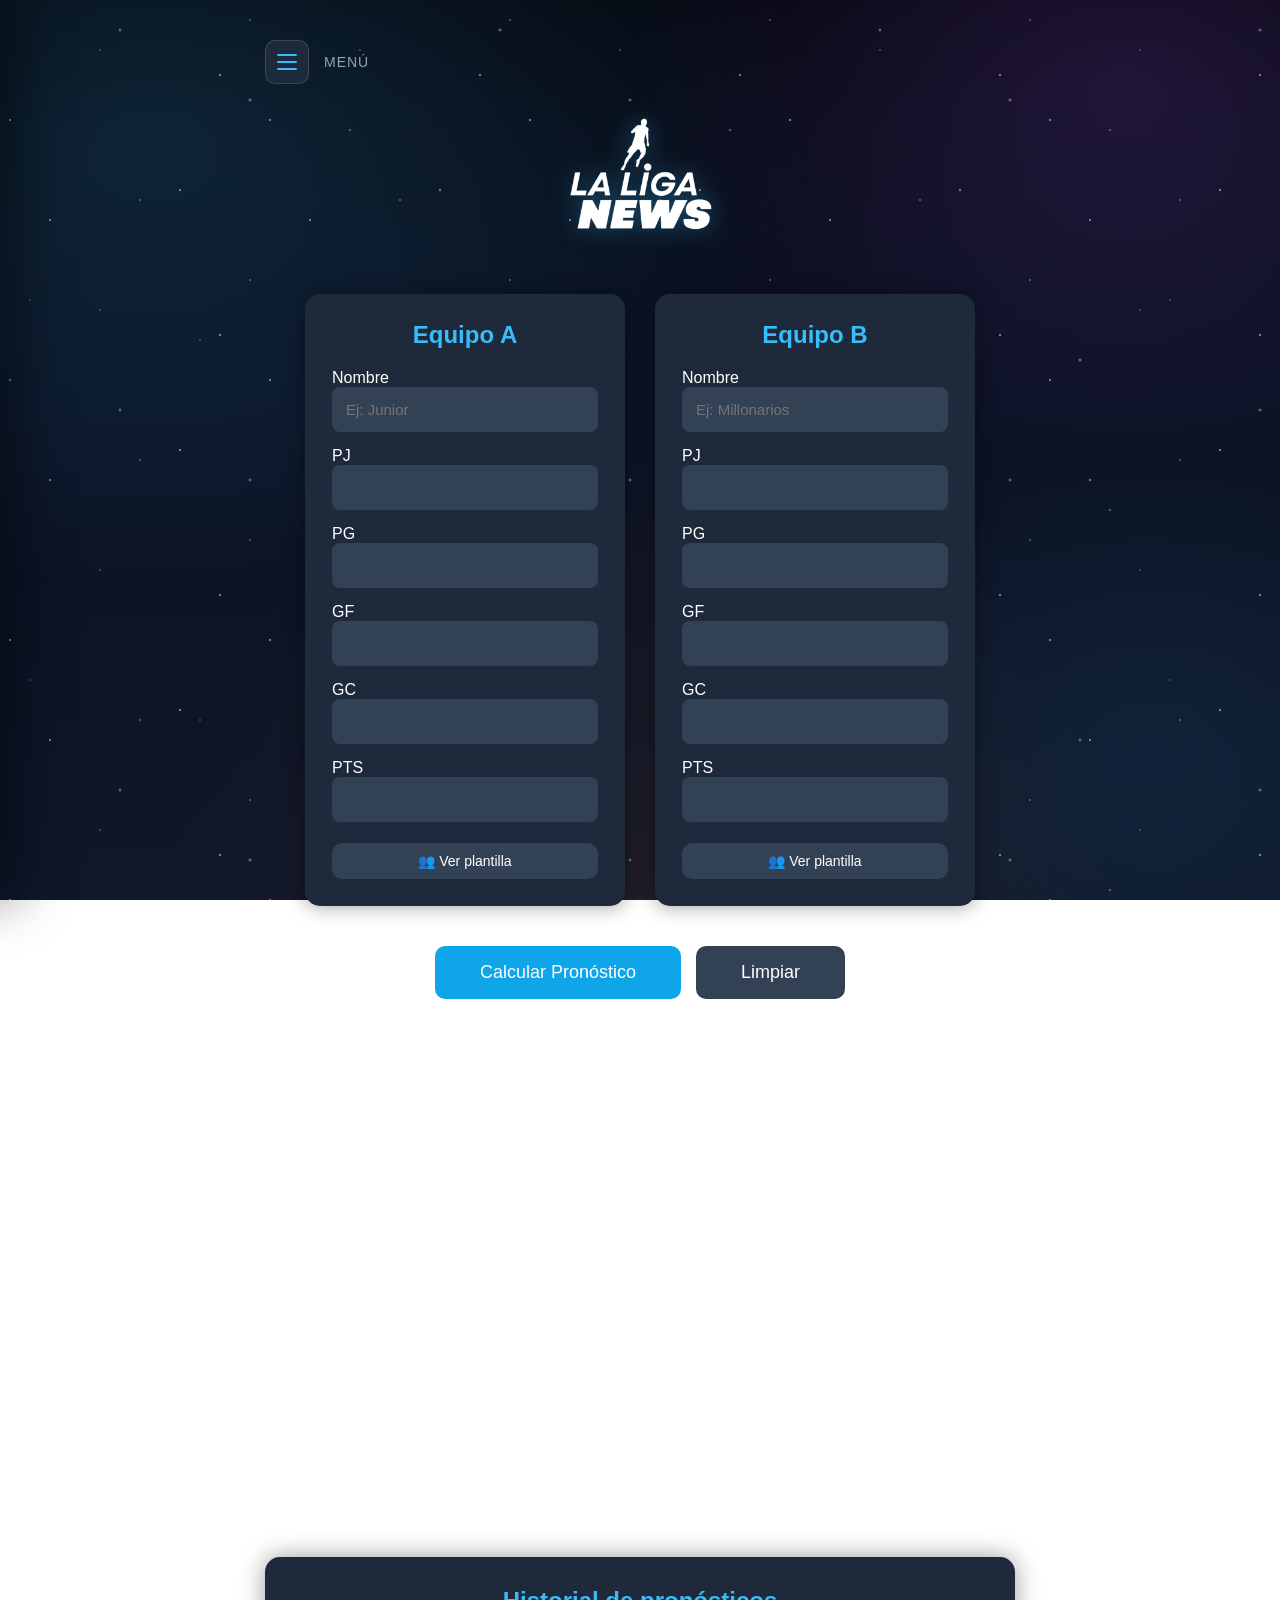
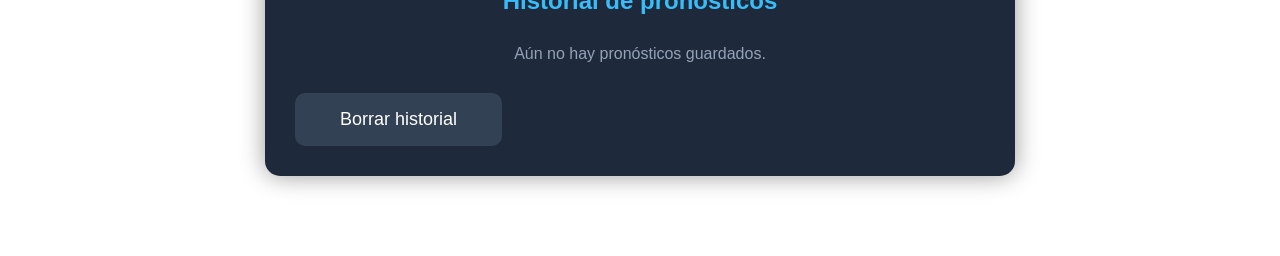
<file: index.html>
<!DOCTYPE html>
<html lang="es">
<head>
<meta charset="UTF-8">
<meta http-equiv="refresh" content="0; url=CALCULADORA_LGN.html">
<title>LGN Match Index</title>
<link rel="canonical" href="CALCULADORA_LGN.html">
</head>
<body>
<p>Redirigiendo a <a href="CALCULADORA_LGN.html">LGN Match Index</a>...</p>
<script>
  window.location.replace("CALCULADORA_LGN.html");
</script>
</body>
</html>
</file>
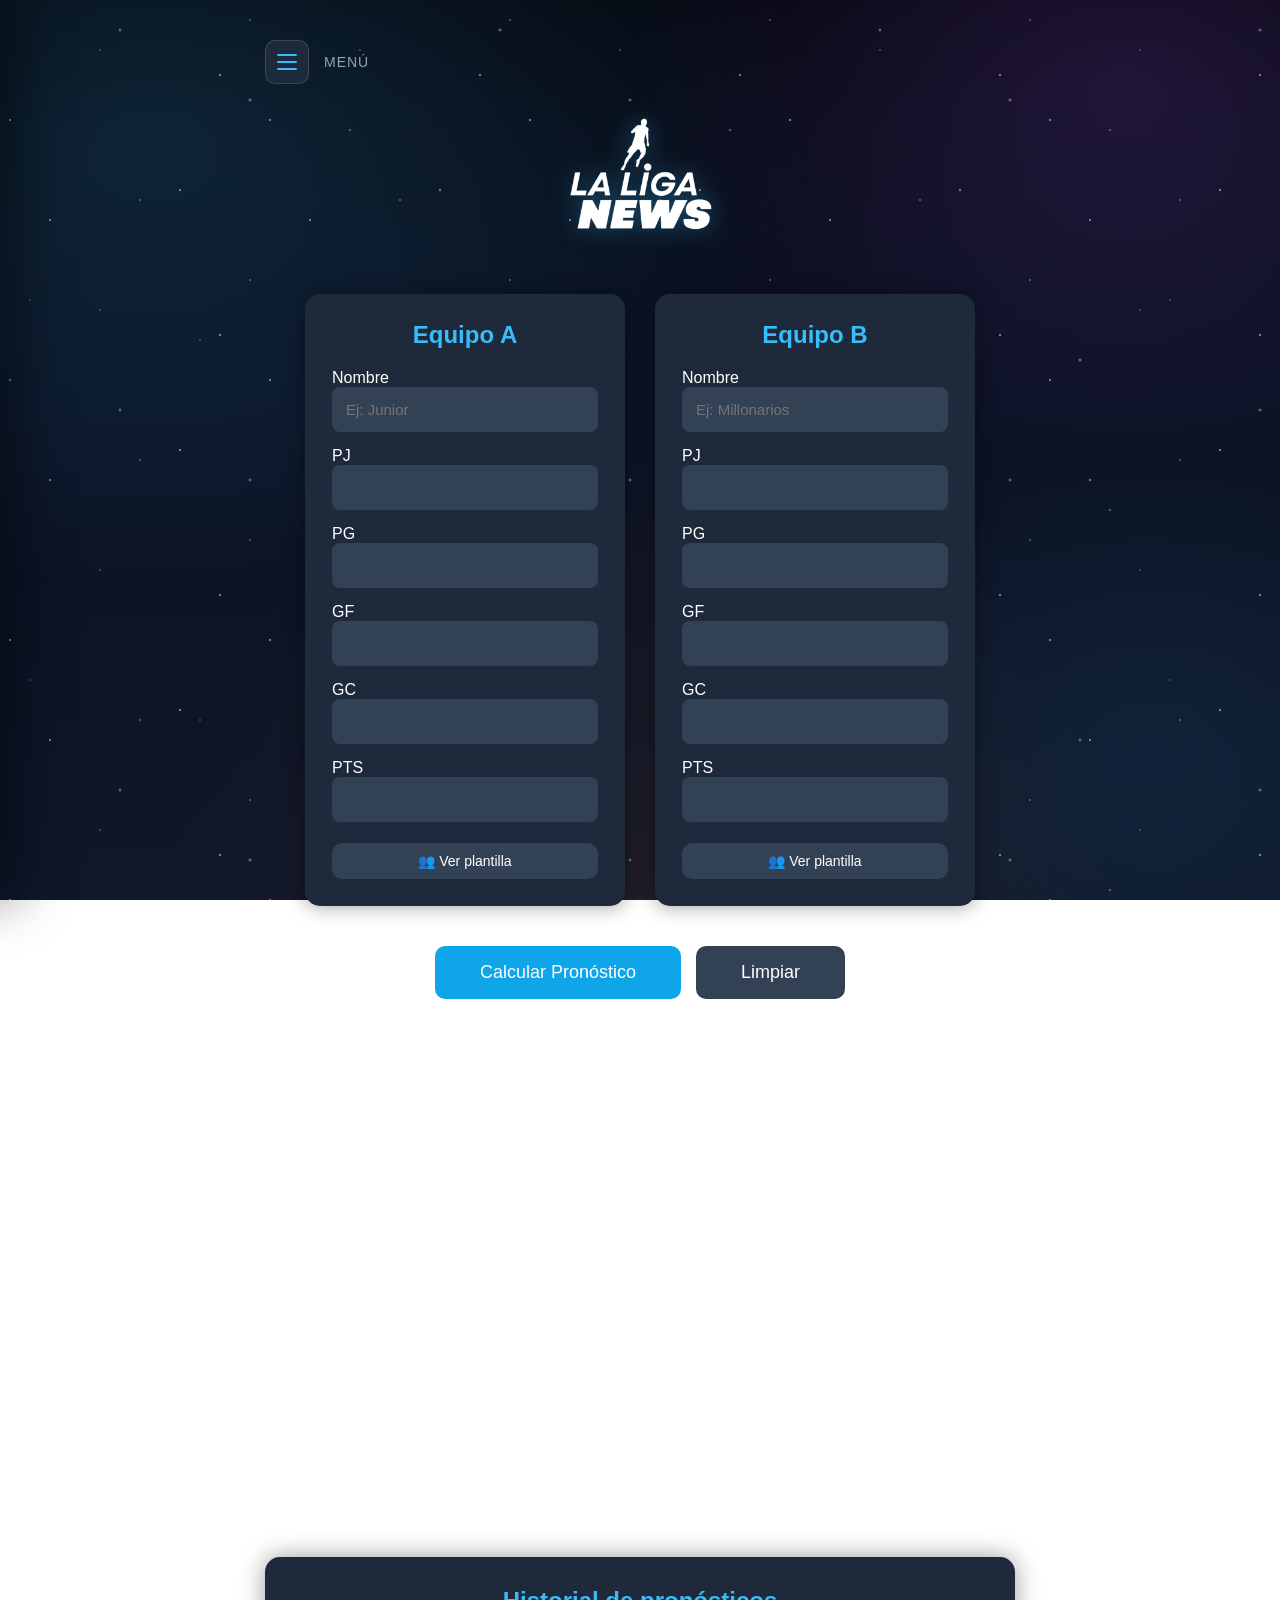
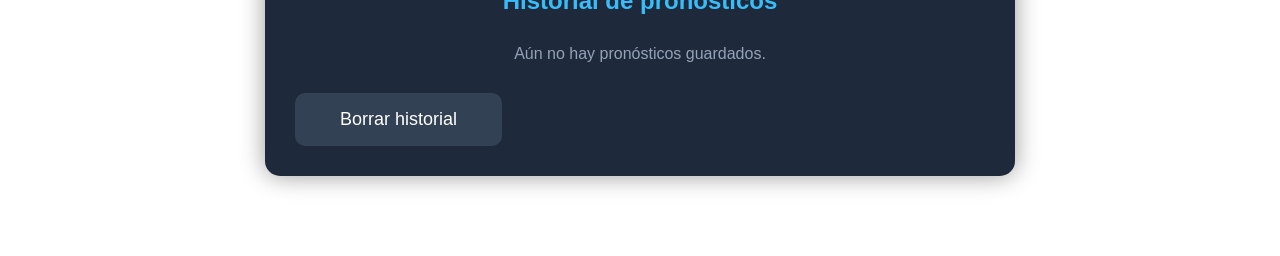
<file: CALCULADORA_LGN.html>
<!DOCTYPE html>
<html lang="es">
<head>
<meta charset="UTF-8">
<meta name="viewport" content="width=device-width, initial-scale=1, viewport-fit=cover">
<link rel="icon" type="image/png" href="LGNIK.png">
<link rel="stylesheet" href="style.css">
<title>LGN INTELLIGENCE</title>

<!-- PWA: manifest e íconos -->
<link rel="manifest" href="manifest.json">
<meta name="theme-color" content="#0f172a">
<link rel="icon" type="image/png" sizes="192x192" href="icons/icon-192.png">
<link rel="icon" type="image/png" sizes="512x512" href="icons/icon-512.png">

<!-- PWA: soporte iOS (Safari no lee manifest.json del todo bien) -->
<link rel="apple-touch-icon" href="icons/apple-touch-icon.png">
<meta name="apple-mobile-web-app-capable" content="yes">
<meta name="apple-mobile-web-app-status-bar-style" content="black-translucent">
<meta name="apple-mobile-web-app-title" content="LGN Match">

<!-- PWA: soporte Android/Chrome -->
<meta name="mobile-web-app-capable" content="yes">
</head>

<body>

<div class="fondo-galaxia" aria-hidden="true">
  <div class="estrellas estrellas-1"></div>
  <div class="estrellas estrellas-2"></div>
  <div class="particulas-flotantes">
      <span class="particula-flotante" style="--left:59.7%; --size:1.8px; --dur:20.8s; --delay:-23.2s; --drift:-1px;"></span>
      <span class="particula-flotante" style="--left:61.9%; --size:2.7px; --dur:26.7s; --delay:-7.1s; --drift:12px;"></span>
      <span class="particula-flotante" style="--left:23.7%; --size:2.6px; --dur:18.8s; --delay:-6.0s; --drift:39px;"></span>
      <span class="particula-flotante" style="--left:67.0%; --size:2.0px; --dur:20.1s; --delay:-11.4s; --drift:29px;"></span>
      <span class="particula-flotante" style="--left:41.3%; --size:1.7px; --dur:16.6s; --delay:-27.3s; --drift:18px;"></span>
      <span class="particula-flotante" style="--left:44.6%; --size:3.9px; --dur:27.3s; --delay:-20.2s; --drift:-13px;"></span>
      <span class="particula-flotante" style="--left:7.4%; --size:3.7px; --dur:18.9s; --delay:-10.0s; --drift:-23px;"></span>
      <span class="particula-flotante" style="--left:90.7%; --size:3.0px; --dur:21.7s; --delay:-20.3s; --drift:1px;"></span>
      <span class="particula-flotante" style="--left:15.8%; --size:3.5px; --dur:18.4s; --delay:-0.1s; --drift:-19px;"></span>
      <span class="particula-flotante" style="--left:30.0%; --size:2.2px; --dur:21.5s; --delay:-19.1s; --drift:-25px;"></span>
      <span class="particula-flotante" style="--left:22.1%; --size:3.4px; --dur:22.2s; --delay:-14.2s; --drift:16px;"></span>
      <span class="particula-flotante" style="--left:63.4%; --size:2.3px; --dur:29.9s; --delay:-24.4s; --drift:-34px;"></span>
      <span class="particula-flotante" style="--left:79.3%; --size:3.0px; --dur:24.8s; --delay:-13.6s; --drift:-9px;"></span>
      <span class="particula-flotante" style="--left:1.0%; --size:3.2px; --dur:28.7s; --delay:-7.4s; --drift:8px;"></span>
      <span class="particula-flotante" style="--left:3.3%; --size:3.4px; --dur:20.7s; --delay:-19.6s; --drift:-31px;"></span>
      <span class="particula-flotante" style="--left:94.2%; --size:2.2px; --dur:21.6s; --delay:-22.3s; --drift:14px;"></span>
      <span class="particula-flotante" style="--left:99.9%; --size:3.2px; --dur:17.3s; --delay:-2.6s; --drift:-9px;"></span>
      <span class="particula-flotante" style="--left:95.0%; --size:1.9px; --dur:31.4s; --delay:-15.9s; --drift:4px;"></span>
      <span class="particula-flotante" style="--left:82.1%; --size:3.3px; --dur:29.9s; --delay:-14.6s; --drift:-12px;"></span>
      <span class="particula-flotante" style="--left:17.2%; --size:3.7px; --dur:31.2s; --delay:-4.8s; --drift:-6px;"></span>
      <span class="particula-flotante" style="--left:94.2%; --size:2.0px; --dur:30.6s; --delay:-9.4s; --drift:-13px;"></span>
      <span class="particula-flotante" style="--left:12.9%; --size:1.6px; --dur:25.6s; --delay:-28.7s; --drift:11px;"></span>
      <span class="particula-flotante" style="--left:88.0%; --size:3.8px; --dur:20.0s; --delay:-7.1s; --drift:16px;"></span>
      <span class="particula-flotante" style="--left:24.3%; --size:2.1px; --dur:24.8s; --delay:-9.2s; --drift:-4px;"></span>
      <span class="particula-flotante" style="--left:32.1%; --size:2.6px; --dur:28.9s; --delay:-10.9s; --drift:-2px;"></span>
      <span class="particula-flotante" style="--left:7.5%; --size:3.6px; --dur:18.8s; --delay:-8.5s; --drift:0px;"></span>
      <span class="particula-flotante" style="--left:55.6%; --size:1.9px; --dur:27.8s; --delay:-24.8s; --drift:31px;"></span>
      <span class="particula-flotante" style="--left:84.7%; --size:3.6px; --dur:29.2s; --delay:-13.7s; --drift:-13px;"></span>
      <span class="particula-flotante" style="--left:88.7%; --size:3.0px; --dur:25.1s; --delay:-20.2s; --drift:-26px;"></span>
      <span class="particula-flotante" style="--left:47.6%; --size:3.7px; --dur:21.9s; --delay:-24.5s; --drift:-39px;"></span>
      <span class="particula-flotante" style="--left:95.0%; --size:3.8px; --dur:23.8s; --delay:-16.7s; --drift:-10px;"></span>
      <span class="particula-flotante" style="--left:6.8%; --size:2.1px; --dur:29.4s; --delay:-23.1s; --drift:-37px;"></span>

  </div>
</div>

<div id="pwaInstallBar" class="pwa-install-bar">
  <span class="pwa-install-texto">📲 Instala esta app en tu celular para usarla desde el inicio, sin navegador</span>
  <div class="pwa-install-botones">
    <button id="btnInstalarPWA" onclick="instalarPWA()">Instalar</button>
    <button class="pwa-cerrar" onclick="ocultarInstallBar()" aria-label="Cerrar">✕</button>
  </div>
</div>

<header class="app-header">
  <button class="btn-hamburguesa" onclick="abrirMenu()" aria-label="Abrir menú">
    <span></span><span></span><span></span>
  </button>
  <span class="app-header-titulo">MENÚ</span>
</header>

<div class="menu-overlay" id="menuOverlay" onclick="cerrarMenu()"></div>

<nav class="menu-lateral" id="menuLateral">
  <div class="menu-lateral-head">
    <span>Menú</span>
    <button class="modal-cerrar" onclick="cerrarMenu()" aria-label="Cerrar">✕</button>
  </div>
  <button class="menu-item menu-item-activo" data-vista="vistaCalculadora" onclick="irAVista('vistaCalculadora')">📊 Match Index</button>
  <button class="menu-item" data-vista="vistaTabla" onclick="irAVista('vistaTabla')">📋 La Tabla</button>
  <button class="menu-item" data-vista="vistaEncuentros" onclick="irAVista('vistaEncuentros')">⚽ Los Encuentros</button>
  <button class="menu-item" data-vista="vistaQuePasaSi" onclick="irAVista('vistaQuePasaSi')">🔮 ¿Qué pasaría si?</button>
  <button class="menu-item" data-vista="vistaJugadores" onclick="irAVista('vistaJugadores')">🧑‍🤝‍🧑 Jugadores</button>
  <button class="menu-item" data-vista="vistaHistorialCambios" onclick="irAVista('vistaHistorialCambios')">🕘 Historial de Cambios</button>

  <div class="menu-separador"></div>

  <button class="menu-item" onclick="exportarDatos()">💾 Exportar datos</button>
  <button class="menu-item" onclick="document.getElementById('inputImportarArchivo').click()">📂 Importar datos</button>
  <input type="file" id="inputImportarArchivo" accept="application/json" style="display:none" onchange="procesarArchivoImportado(event)">
</nav>

<div id="vistaCalculadora" class="vista vista-activa">

<div class="logo-wrap">
  <img src="logoLGN.png" alt="La Liga News" id="logo" class="logo" onclick="animarLogo()">
</div>

<h1></h1>

<div class="container">

  <div class="card" id="cardA">
    <h2>Equipo A</h2>
    Nombre
    <input id="nombreA" placeholder="Ej: Junior" list="listaEquiposTabla" onchange="autocompletarDesdeTabla('A')">
    PJ
    <input type="number" id="pjA" min="0">
    PG
    <input type="number" id="pgA" min="0">
    GF
    <input type="number" id="gfA" min="0">
    GC
    <input type="number" id="gcA" min="0">
    PTS
    <input type="number" id="ptsA" min="0">
    <button type="button" class="btn-plantilla" onclick="abrirPlantillaDesdeInput('A')">👥 Ver plantilla</button>
  </div>

  <div class="card" id="cardB">
    <h2>Equipo B</h2>
    Nombre
    <input id="nombreB" placeholder="Ej: Millonarios" list="listaEquiposTabla" onchange="autocompletarDesdeTabla('B')">
    PJ
    <input type="number" id="pjB" min="0">
    PG
    <input type="number" id="pgB" min="0">
    GF
    <input type="number" id="gfB" min="0">
    GC
    <input type="number" id="gcB" min="0">
    PTS
    <input type="number" id="ptsB" min="0">
    <button type="button" class="btn-plantilla" onclick="abrirPlantillaDesdeInput('B')">👥 Ver plantilla</button>
  </div>

</div>

<datalist id="listaEquiposTabla"></datalist>

<p id="error-msg" class="error-msg"></p>

<div class="btn-row">
  <button id="btnCalcular" onclick="calcular()">Calcular Pronóstico</button>
  <button id="btnReset" class="btn-secundario" onclick="resetear()">Limpiar</button>
</div>

<div class="resultado" id="resultado">

  <h2>Resultado</h2>

  <p id="ifa"></p>
  <p id="ifb"></p>
  <p id="dif"></p>
  <p id="favorito"></p>

  <div class="if-compare">
    <div class="if-bar-wrap">
      <span class="if-bar-label" id="ifLabelA"></span>
      <div class="if-bar-track"><div class="if-bar-fill if-bar-a" id="ifBarA"></div></div>
    </div>
    <div class="if-bar-wrap">
      <span class="if-bar-label" id="ifLabelB"></span>
      <div class="if-bar-track"><div class="if-bar-fill if-bar-b" id="ifBarB"></div></div>
    </div>
  </div>

  <hr>

  <div class="prob-row">
    <span class="prob-label" id="labelA"></span>
    <div class="prob-track"><div class="prob-fill prob-a" id="barA"></div></div>
    <span class="prob-value" id="pa"></span>
  </div>
  <div class="prob-row">
    <span class="prob-label">Empate</span>
    <div class="prob-track"><div class="prob-fill prob-e" id="barE"></div></div>
    <span class="prob-value" id="pe"></span>
  </div>
  <div class="prob-row">
    <span class="prob-label" id="labelB"></span>
    <div class="prob-track"><div class="prob-fill prob-b" id="barB"></div></div>
    <span class="prob-value" id="pb"></span>
  </div>

  <div class="btn-compartir-row">
    <button id="btnCompartir" class="btn-secundario btn-compartir" onclick="compartir()">Copiar resultado</button>
    <button id="btnTarjeta" class="btn-tarjeta btn-compartir" onclick="abrirTarjeta()">Generar tarjeta</button>
  </div>
  <p id="tarjetaErrorMsg" class="tarjeta-error-msg"></p>

</div>

<div class="modal-overlay" id="modalTarjeta">
  <div class="modal-tarjeta">
    <div class="modal-tarjeta-head">
      <h3>Tarjeta lista para compartir</h3>
      <button class="modal-cerrar" onclick="cerrarTarjeta()" aria-label="Cerrar">✕</button>
    </div>
    <div class="modal-tarjeta-img-wrap">
      <img id="imgTarjeta" alt="Tarjeta de pronóstico LGN">
    </div>
    <div class="modal-tarjeta-botones">
      <button id="btnDescargarTarjeta" onclick="descargarTarjeta()">Descargar imagen</button>
      <button class="btn-secundario" onclick="cerrarTarjeta()">Cerrar</button>
    </div>
  </div>
</div>

<div class="historial" id="historial">
  <h2>Historial de pronósticos</h2>
  <div id="historialLista" class="historial-lista"></div>
  <button id="btnLimpiarHist" class="btn-secundario" onclick="limpiarHistorial()">Borrar historial</button>
</div>

</div>

<!-- ======================= VISTA: LA TABLA ======================= -->
<div id="vistaTabla" class="vista">

  <div class="logo-wrap">
    <img src="logoLGN.png" alt="La Liga News" class="logo logo-chica">
  </div>
  <h1>LA TABLA</h1>

  <div class="tabla-agregar-row">
    <input id="inputNuevoEquipo" placeholder="Nombre del equipo" maxlength="40">
    <button onclick="agregarEquipoTabla()"> Agregar equipo</button>
  </div>
  <p id="tablaErrorMsg" class="error-msg"></p>

  <div class="tabla-wrap">
    <table class="tabla-posiciones" id="tablaPosiciones">
      <thead>
        <tr>
          <th class="col-pos">#</th>
          <th class="col-equipo">Equipo</th>
          <th>PJ</th>
          <th>PG</th>
          <th>PE</th>
          <th>PD</th>
          <th>GF</th>
          <th>GC</th>
          <th>DG</th>
          <th>PTS</th>
          <th></th>
          <th></th>
        </tr>
      </thead>
      <tbody id="tablaPosicionesBody"></tbody>
    </table>
  </div>

  <p class="tabla-vacia" id="tablaVaciaMsg">Aún no hay equipos. Agrega el primero</p>

</div>

<!-- ======================= VISTA: LOS ENCUENTROS ======================= -->
<div id="vistaEncuentros" class="vista">

  <div class="logo-wrap">
    <img src="logoLGN.png" alt="La Liga News" class="logo logo-chica">
  </div>
  <h1>LOS ENCUENTROS</h1>

  <div class="encuentro-selector" id="encuentroSelector">
    <div class="encuentro-selector-fila">
      <select id="selectEquipoLocal"><option value="">Equipo local</option></select>
      <span class="encuentro-vs-txt">VS</span>
      <select id="selectEquipoVisita"><option value="">Equipo visitante</option></select>
    </div>
    <p id="encuentroErrorMsg" class="error-msg"></p>
    <button id="btnIniciarEncuentro" onclick="iniciarEncuentro()">Iniciar encuentro</button>
  </div>

  <div class="encuentro-vivo" id="encuentroVivo">

    <div class="encuentro-vivo-equipos">

      <div class="encuentro-vivo-equipo">
        <h3 id="nombreLocalVivo" class="clicable" onclick="abrirPlantillaDesdeEncuentro('local')"></h3>
        <div class="marcador-grande" id="golesLocalVivo">0</div>
        <div class="mini-tarjetas" id="tarjetasLocalVivo">🟨 0 · 🟥 0</div>
        <div class="evento-selector">
          <select id="selectJugadorLocal"><option value="">Jugador sin registrar</option></select>
          <div class="evento-btns">
            <button class="btn-evento btn-gol" onclick="registrarEvento('local','gol')">⚽ Gol</button>
            <button class="btn-evento btn-asistencia" onclick="registrarEvento('local','asistencia')">🅰️ Asist.</button>
            <button class="btn-evento btn-amarilla" onclick="registrarEvento('local','amarilla')">🟨 Amarilla</button>
            <button class="btn-evento btn-roja" onclick="registrarEvento('local','roja')">🟥 Roja</button>
          </div>
        </div>
        <div class="eventos-vivo-lista" id="eventosLocalVivo"></div>
      </div>

      <div class="encuentro-vivo-separador">VS</div>

      <div class="encuentro-vivo-equipo">
        <h3 id="nombreVisitaVivo" class="clicable" onclick="abrirPlantillaDesdeEncuentro('visita')"></h3>
        <div class="marcador-grande" id="golesVisitaVivo">0</div>
        <div class="mini-tarjetas" id="tarjetasVisitaVivo">🟨 0 · 🟥 0</div>
        <div class="evento-selector">
          <select id="selectJugadorVisita"><option value="">Jugador sin registrar</option></select>
          <div class="evento-btns">
            <button class="btn-evento btn-gol" onclick="registrarEvento('visita','gol')">⚽ Gol</button>
            <button class="btn-evento btn-asistencia" onclick="registrarEvento('visita','asistencia')">🅰️ Asist.</button>
            <button class="btn-evento btn-amarilla" onclick="registrarEvento('visita','amarilla')">🟨 Amarilla</button>
            <button class="btn-evento btn-roja" onclick="registrarEvento('visita','roja')">🟥 Roja</button>
          </div>
        </div>
        <div class="eventos-vivo-lista" id="eventosVisitaVivo"></div>
      </div>

    </div>

    <div class="encuentro-vivo-acciones">
      <button class="btn-finalizar" onclick="finalizarEncuentro()">Finalizar encuentro</button>
      <button class="btn-secundario" onclick="cancelarEncuentro()">Cancelar</button>
    </div>

  </div>

  <div class="encuentros-historial">
    <h2>Encuentros jugados</h2>
    <div id="encuentrosHistorialLista" class="historial-lista"></div>
    <p class="historial-vacio" id="encuentrosVacioMsg">Aún no se ha jugado ningún encuentro.</p>
  </div>

</div>

<!-- ======================= VISTA: ¿QUÉ PASARÍA SI? ======================= -->
<div id="vistaQuePasaSi" class="vista">

  <div class="logo-wrap">
    <img src="logoLGN.png" alt="La Liga News" class="logo logo-chica">
  </div>
  <h1>¿QUÉ PASARÍA SI?</h1>
  <p class="qps-subtitulo">Elige dos equipos y descubre, con base en La Tabla actual, cómo cambiarían las posiciones si uno gana, empatan o pierde.</p>

  <div class="qps-selector">
    <div class="qps-selector-fila">
      <select id="qpsSelectA" onchange="actualizarLabelsQps()"><option value="">Equipo A</option></select>
      <span class="encuentro-vs-txt">VS</span>
      <select id="qpsSelectB" onchange="actualizarLabelsQps()"><option value="">Equipo B</option></select>
    </div>

    <div class="qps-modo-selector">
      <button type="button" class="qps-modo-btn qps-modo-activo" id="btnModoEscenarios" onclick="cambiarModoQps('escenarios')">🎲 3 escenarios</button>
      <button type="button" class="qps-modo-btn" id="btnModoExacto" onclick="cambiarModoQps('exacto')">🎯 Resultado exacto</button>
    </div>

    <div id="qpsBloqueEscenarios" class="qps-bloque-modo">
      <label for="qpsDiferenciaGol">Diferencia de gol estimada para el equipo que gane</label>
      <input type="number" id="qpsDiferenciaGol" min="1" value="1">
    </div>

    <div id="qpsBloqueExacto" class="qps-bloque-modo" style="display:none">
      <label class="qps-marcador-titulo">Marcador hipotético</label>
      <div class="qps-marcador-inputs">
        <div class="qps-marcador-campo">
          <label id="qpsLabelGolesA">Goles Equipo A</label>
          <input type="number" id="qpsGolesA" min="0" value="0">
        </div>
        <span class="qps-marcador-guion">-</span>
        <div class="qps-marcador-campo">
          <label id="qpsLabelGolesB">Goles Equipo B</label>
          <input type="number" id="qpsGolesB" min="0" value="0">
        </div>
      </div>
    </div>

    <p id="qpsErrorMsg" class="error-msg"></p>

    <button id="btnAnalizarQps" onclick="analizarQuePasaSi()">🔮 Analizar</button>
  </div>

  <div id="qpsResultados" class="qps-resultados"></div>

</div>

<!-- ======================= VISTA: PLANTILLA ======================= -->
<div id="vistaPlantilla" class="vista">

  <div class="logo-wrap">
    <img src="logoLGN.png" alt="La Liga News" class="logo logo-chica">
  </div>

  <button class="btn-secundario btn-volver" onclick="volverDePlantilla()">← Volver</button>

  <h1 id="plantillaTitulo">Plantilla</h1>

  <div class="plantilla-agregar-row">
    <input id="inputNuevoJugador" placeholder="Nombre del jugador" maxlength="40">
    <select id="selectNuevoJugadorRol">
      <option value="jugador">Jugador de campo</option>
      <option value="portero">Portero</option>
      <option value="tecnico">Director Técnico / Cuerpo Técnico</option>
    </select>
    <button onclick="agregarJugador()">Agregar jugador</button>
  </div>
  <p id="plantillaErrorMsg" class="error-msg"></p>

  <div id="plantillaLista" class="plantilla-lista"></div>

</div>

<!-- ======================= VISTA: JUGADORES (RANKING GLOBAL) ======================= -->
<div id="vistaJugadores" class="vista">

  <div class="logo-wrap">
    <img src="logoLGN.png" alt="La Liga News" class="logo logo-chica">
  </div>
  <h1>JUGADORES</h1>
  <p class="jugadores-subtitulo">Rankings de todos los equipos, de mayor a menor</p>

  <div class="recuadros-jugadores">

    <div class="recuadro-jugadores">
      <h2>⚽ Máximos Goleadores</h2>
      <div id="recGoleadores" class="recuadro-lista"></div>
      <p class="historial-vacio recuadro-vacio" id="recGoleadoresVacio">Sin goles registrados aún.</p>
    </div>

    <div class="recuadro-jugadores">
      <h2>🅰️ Máximas Asistencias</h2>
      <div id="recAsistencias" class="recuadro-lista"></div>
      <p class="historial-vacio recuadro-vacio" id="recAsistenciasVacio">Sin asistencias registradas aún.</p>
    </div>

    <div class="recuadro-jugadores">
      <h2>🟥 Más Sancionados</h2>
      <div id="recSancionados" class="recuadro-lista"></div>
      <p class="historial-vacio recuadro-vacio" id="recSancionadosVacio">Sin tarjetas registradas aún.</p>
    </div>

    <div class="recuadro-jugadores">
      <h2>🧤 Porteros</h2>
      <div id="recPorteros" class="recuadro-lista"></div>
      <p class="historial-vacio recuadro-vacio" id="recPorterosVacio">Aún no hay porteros cargados.</p>
    </div>

    <div class="recuadro-jugadores">
      <h2>🎓 Directores Técnicos / Cuerpo Técnico</h2>
      <div id="recTecnicos" class="recuadro-lista"></div>
      <p class="historial-vacio recuadro-vacio" id="recTecnicosVacio">Aún no hay cuerpo técnico cargado.</p>
    </div>

  </div>

</div>

<!-- ======================= VISTA: HISTORIAL DE CAMBIOS ======================= -->
<div id="vistaHistorialCambios" class="vista">

  <div class="logo-wrap">
    <img src="logoLGN.png" alt="La Liga News" class="logo logo-chica">
  </div>
  <h1>HISTORIAL DE CAMBIOS</h1>

  <div id="cambiosLista" class="historial-lista"></div>
  <p class="historial-vacio" id="cambiosVacioMsg">Aún no se han registrado cambios.</p>

  <button class="btn-secundario" onclick="limpiarHistorialCambios()">Borrar historial de cambios</button>

</div>

<!-- ======================= MODAL: EDITAR ESTADÍSTICAS MANUALMENTE ======================= -->
<div class="modal-overlay" id="modalEditarEquipo">
  <div class="modal-tarjeta">
    <div class="modal-tarjeta-head">
      <h3 id="editarEquipoTitulo">Editar estadísticas</h3>
      <button class="modal-cerrar" onclick="cerrarModalEditarEquipo()" aria-label="Cerrar">✕</button>
    </div>
    <div class="editar-equipo-form">
      <label>PJ <input type="number" id="editPJ" min="0"></label>
      <label>PG <input type="number" id="editPG" min="0"></label>
      <label>PE <input type="number" id="editPE" min="0"></label>
      <label>PD <input type="number" id="editPD" min="0"></label>
      <label>GF <input type="number" id="editGF" min="0"></label>
      <label>GC <input type="number" id="editGC" min="0"></label>
    </div>
    <p id="editarEquipoErrorMsg" class="error-msg"></p>
    <div class="modal-tarjeta-botones">
      <button onclick="guardarEdicionEquipo()">Guardar</button>
      <button class="btn-secundario" onclick="cerrarModalEditarEquipo()">Cancelar</button>
    </div>
  </div>
</div>

<!-- ======================= MODAL: EDITAR ESTADÍSTICAS DE JUGADOR ======================= -->
<div class="modal-overlay" id="modalEditarJugador">
  <div class="modal-tarjeta">
    <div class="modal-tarjeta-head">
      <h3 id="editarJugadorTitulo">Editar jugador</h3>
      <button class="modal-cerrar" onclick="cerrarModalEditarJugador()" aria-label="Cerrar">✕</button>
    </div>
    <div class="editar-equipo-form">
      <label>Rol
        <select id="editJugRol">
          <option value="jugador">Jugador de campo</option>
          <option value="portero">Portero</option>
          <option value="tecnico">Director Técnico / Cuerpo Técnico</option>
        </select>
      </label>
      <label>⚽ Goles <input type="number" id="editJugGoles" min="0"></label>
      <label>🅰️ Asistencias <input type="number" id="editJugAsistencias" min="0"></label>
      <label>🟨 Amarillas <input type="number" id="editJugAmarillas" min="0"></label>
      <label>🟥 Rojas <input type="number" id="editJugRojas" min="0"></label>
    </div>
    <p id="editarJugadorErrorMsg" class="error-msg"></p>
    <div class="modal-tarjeta-botones">
      <button onclick="guardarEdicionJugador()">Guardar</button>
      <button class="btn-secundario" onclick="cerrarModalEditarJugador()">Cancelar</button>
    </div>
  </div>
</div>

<script>

let ultimoResultado=null;
let tarjetaDataUrl=null;
let torneo=null;
let encuentroActivo=null;

function animarLogo(){
  const logo=document.getElementById("logo");
  logo.classList.remove("logo-kick");
  void logo.offsetWidth;
  logo.classList.add("logo-kick");

  const wrap=logo.parentElement;
  const cantidad=10;
  for(let i=0;i<cantidad;i++){
    const p=document.createElement("span");
    p.className="particula";
    p.textContent="⚽🔵";
    const angulo=(Math.PI*2*i)/cantidad + Math.random()*0.4;
    const distancia=70+Math.random()*40;
    p.style.setProperty("--dx",(Math.cos(angulo)*distancia)+"px");
    p.style.setProperty("--dy",(Math.sin(angulo)*distancia)+"px");
    wrap.appendChild(p);
    p.addEventListener("animationend",()=>p.remove());
  }
}

function indice(pj,pg,gf,gc,pts){
  let ppg=pts/pj;
  let dgpg=(gf-gc)/pj;
  let gfpg=gf/pj;
  let vp=pg/pj;
  return 0.40*ppg+0.30*dgpg+0.20*gfpg+0.10*vp;
}

function mostrarError(msg){
  const el=document.getElementById("error-msg");
  el.textContent=msg;
  el.style.display=msg?"block":"none";
}

function animarNumero(el, destino, sufijo, duracion){
  const inicio=0;
  const t0=performance.now();
  function paso(t){
    const p=Math.min((t-t0)/duracion,1);
    const valor=Math.round(inicio+(destino-inicio)*p);
    el.textContent=valor+sufijo;
    if(p<1) requestAnimationFrame(paso);
  }
  requestAnimationFrame(paso);
}

function calcular(){

  mostrarError("");

  const nombreA=document.getElementById("nombreA").value.trim()||"Equipo A";
  const nombreB=document.getElementById("nombreB").value.trim()||"Equipo B";

  const idsA=["pjA","pgA","gfA","gcA","ptsA"];
  const idsB=["pjB","pgB","gfB","gcB","ptsB"];

  for(const id of [...idsA,...idsB]){
    const v=document.getElementById(id).value;
    if(v===""){
      mostrarError("Completa todos los campos numéricos de ambos equipos.");
      return;
    }
  }

  const pjA=parseFloat(document.getElementById("pjA").value);
  const pgA=parseFloat(document.getElementById("pgA").value);
  const gfA=parseFloat(document.getElementById("gfA").value);
  const gcA=parseFloat(document.getElementById("gcA").value);
  const ptsA=parseFloat(document.getElementById("ptsA").value);

  const pjB=parseFloat(document.getElementById("pjB").value);
  const pgB=parseFloat(document.getElementById("pgB").value);
  const gfB=parseFloat(document.getElementById("gfB").value);
  const gcB=parseFloat(document.getElementById("gcB").value);
  const ptsB=parseFloat(document.getElementById("ptsB").value);

  if(pjA<=0||pjB<=0){
    mostrarError("Los Partidos Jugados (PJ) deben ser mayores que 0.");
    return;
  }

  const btn=document.getElementById("btnCalcular");
  btn.classList.add("cargando");
  btn.disabled=true;

  setTimeout(()=>{
    btn.classList.remove("cargando");
    btn.disabled=false;
    procesarResultado(nombreA,nombreB,pjA,pgA,gfA,gcA,ptsA,pjB,pgB,gfB,gcB,ptsB);
  },450);
}

function procesarResultado(nombreA,nombreB,pjA,pgA,gfA,gcA,ptsA,pjB,pgB,gfB,gcB,ptsB){

  const ifA=indice(pjA,pgA,gfA,gcA,ptsA);
  const ifB=indice(pjB,pgB,gfB,gcB,ptsB);
  const d=Math.abs(ifA-ifB);

  let ganaA,empate,ganaB;

  if(d<=0.20){ ganaA=35; empate=30; ganaB=35; }
  else if(d<=0.50){ ganaA=45; empate=30; ganaB=25; }
  else if(d<=1){ ganaA=55; empate=25; ganaB=20; }
  else if(d<=2){ ganaA=70; empate=20; ganaB=10; }
  else{ ganaA=90; empate=7; ganaB=3; }

  if(ifB>ifA){
    const t=ganaA; ganaA=ganaB; ganaB=t;
  }

  const empatado = ifA===ifB;
  const favorito = empatado ? "Empate técnico" : (ifA>ifB?nombreA:nombreB);

  document.getElementById("ifa").innerHTML="<b>IF "+nombreA+":</b> "+ifA.toFixed(3);
  document.getElementById("ifb").innerHTML="<b>IF "+nombreB+":</b> "+ifB.toFixed(3);
  document.getElementById("dif").innerHTML="<b>Diferencia:</b> "+d.toFixed(3);
  document.getElementById("favorito").innerHTML="<b>Favorito:</b> "+favorito;

  document.getElementById("labelA").textContent=nombreA;
  document.getElementById("labelB").textContent=nombreB;
  document.getElementById("ifLabelA").textContent=nombreA;
  document.getElementById("ifLabelB").textContent=nombreB;

  const maxIf=Math.max(ifA,ifB,0.01);
  requestAnimationFrame(()=>{
    document.getElementById("ifBarA").style.width=Math.max((ifA/maxIf)*100,3)+"%";
    document.getElementById("ifBarB").style.width=Math.max((ifB/maxIf)*100,3)+"%";
  });

  requestAnimationFrame(()=>{
    document.getElementById("barA").style.width=ganaA+"%";
    document.getElementById("barE").style.width=empate+"%";
    document.getElementById("barB").style.width=ganaB+"%";
  });

  animarNumero(document.getElementById("pa"),ganaA,"%",600);
  animarNumero(document.getElementById("pe"),empate,"%",600);
  animarNumero(document.getElementById("pb"),ganaB,"%",600);

  const cardA=document.getElementById("cardA");
  const cardB=document.getElementById("cardB");
  cardA.classList.remove("card-favorito");
  cardB.classList.remove("card-favorito");
  if(!empatado){
    (ifA>ifB?cardA:cardB).classList.add("card-favorito");
  }

  const resultado=document.getElementById("resultado");
  resultado.classList.remove("visible");
  void resultado.offsetWidth;
  resultado.classList.add("visible");

  guardarHistorial({nombreA,nombreB,ifA,ifB,favorito,ganaA,empate,ganaB});

  ultimoResultado={nombreA,nombreB,ifA,ifB,d,favorito,empatado,ganaA,empate,ganaB};
}

function resetear(){
  document.querySelectorAll(".card input").forEach(i=>i.value="");
  mostrarError("");
  document.getElementById("resultado").classList.remove("visible");
  document.getElementById("cardA").classList.remove("card-favorito");
  document.getElementById("cardB").classList.remove("card-favorito");
}

function compartir(){
  const texto=
    document.getElementById("ifa").textContent+"\n"+
    document.getElementById("ifb").textContent+"\n"+
    document.getElementById("dif").textContent+"\n"+
    document.getElementById("favorito").textContent+"\n"+
    document.getElementById("labelA").textContent+": "+document.getElementById("pa").textContent+"\n"+
    "Empate: "+document.getElementById("pe").textContent+"\n"+
    document.getElementById("labelB").textContent+": "+document.getElementById("pb").textContent;

  navigator.clipboard.writeText(texto).then(()=>{
    const btn=document.getElementById("btnCompartir");
    const original=btn.textContent;
    btn.textContent="¡Copiado!";
    setTimeout(()=>btn.textContent=original,1500);
  });
}

/* ---------- TARJETA COMPARTIBLE (canvas) ---------- */

function abrirTarjeta(){
  if(!ultimoResultado){
    mostrarError("Primero calcula un pronóstico para generar la tarjeta.");
    return;
  }

  const btn=document.getElementById("btnTarjeta");
  const errBox=document.getElementById("tarjetaErrorMsg");
  errBox.textContent="";
  errBox.style.display="none";
  btn.disabled=true;
  const textoOriginal=btn.textContent;
  btn.textContent="Generando...";

  Promise.resolve()
    .then(()=>generarTarjetaCanvas(ultimoResultado, true))
    .then(canvas=>canvas.toDataURL("image/png"))
    .catch(err=>{
      console.warn("Falló con logo, reintentando sin logo:", err);
      return generarTarjetaCanvas(ultimoResultado, false)
        .then(canvas=>canvas.toDataURL("image/png"));
    })
    .then(dataUrl=>{
      tarjetaDataUrl=dataUrl;
      document.getElementById("imgTarjeta").src=tarjetaDataUrl;
      document.getElementById("modalTarjeta").classList.add("visible");
    })
    .catch(err=>{
      console.error("Error generando tarjeta:", err);
      errBox.textContent="No se pudo generar la imagen en este navegador. Intenta de nuevo o abre el archivo desde un servidor local (ej. Live Server de VS Code).";
      errBox.style.display="block";
    })
    .finally(()=>{
      btn.disabled=false;
      btn.textContent=textoOriginal;
    });
}

function cerrarTarjeta(){
  document.getElementById("modalTarjeta").classList.remove("visible");
}

function descargarTarjeta(){
  if(!tarjetaDataUrl) return;
  const a=document.createElement("a");
  a.href=tarjetaDataUrl;
  const nombreArchivo=("LGN_"+ultimoResultado.nombreA+"_vs_"+ultimoResultado.nombreB)
    .replace(/\s+/g,"_").replace(/[^a-zA-Z0-9_\-]/g,"");
  a.download=nombreArchivo+".png";
  document.body.appendChild(a);
  a.click();
  a.remove();
}

function cargarLogo(){
  return new Promise(resolve=>{
    const img=new Image();
    img.onload=()=>resolve(img);
    img.onerror=()=>resolve(null);
    img.src="logoLGN.png";
  });
}

function trazarRectRedondeado(ctx,x,y,w,h,r){
  ctx.beginPath();
  ctx.moveTo(x+r,y);
  ctx.arcTo(x+w,y,x+w,y+h,r);
  ctx.arcTo(x+w,y+h,x,y+h,r);
  ctx.arcTo(x,y+h,x,y,r);
  ctx.arcTo(x,y,x+w,y,r);
  ctx.closePath();
}

/* Texto con espaciado manual entre letras (Canvas no soporta letter-spacing nativo) */
function fillTextEspaciado(ctx,texto,x,y,espaciado,alineacion){
  alineacion = alineacion || "left";
  const anchos = texto.split("").map(c=>ctx.measureText(c).width);
  const anchoTotal = anchos.reduce((a,b)=>a+b,0) + espaciado*(texto.length-1);

  let cursorX = x;
  if(alineacion==="center") cursorX = x - anchoTotal/2;
  else if(alineacion==="right") cursorX = x - anchoTotal;

  const alineacionOriginal = ctx.textAlign;
  ctx.textAlign = "left";
  for(let i=0;i<texto.length;i++){
    ctx.fillText(texto[i], cursorX, y);
    cursorX += anchos[i] + espaciado;
  }
  ctx.textAlign = alineacionOriginal;
}

function ajustarTextoAncho(ctx,texto,x,y,maxAncho,alineacion){
  alineacion = alineacion || ctx.textAlign;
  let fontActual=ctx.font;
  let tamano=parseInt(fontActual.match(/(\d+)px/)[1],10);
  while(ctx.measureText(texto).width>maxAncho && tamano>16){
    tamano-=2;
    ctx.font=fontActual.replace(/\d+px/, tamano+"px");
  }
  const alineacionOriginal=ctx.textAlign;
  ctx.textAlign=alineacion;
  ctx.fillText(texto,x,y);
  ctx.textAlign=alineacionOriginal;
}

/* Campo de estrellas de fondo */
function dibujarEstrellas(ctx,W,H,cantidad){
  for(let i=0;i<cantidad;i++){
    const x=Math.random()*W;
    const y=Math.random()*H;
    const r=Math.random()*1.6+0.3;
    ctx.beginPath();
    ctx.arc(x,y,r,0,Math.PI*2);
    ctx.fillStyle="rgba(255,255,255,"+(Math.random()*0.6+0.15).toFixed(2)+")";
    ctx.fill();
  }
}

/* Brillo planetario suave en una esquina */
function dibujarPlaneta(ctx,cx,cy,radio,color){
  const g=ctx.createRadialGradient(cx,cy,radio*0.2,cx,cy,radio);
  g.addColorStop(0,color+"55");
  g.addColorStop(1,color+"00");
  ctx.fillStyle=g;
  ctx.beginPath();
  ctx.arc(cx,cy,radio,0,Math.PI*2);
  ctx.fill();
}

/*
  Anillo/insignia de un equipo. Deja el espacio listo para más adelante dibujar
  el escudo real del equipo (imgEscudo) en el mismo círculo; mientras tanto
  muestra la inicial del nombre como marcador de posición.
*/
function dibujarAnilloEquipo(ctx,cx,cy,radio,color,inicial,imgEscudo){
  ctx.save();
  ctx.shadowColor=color;
  ctx.shadowBlur=18;
  ctx.strokeStyle=color;
  ctx.lineWidth=5;
  ctx.setLineDash([14,10]);
  ctx.beginPath();
  ctx.arc(cx,cy,radio,0,Math.PI*1.5);
  ctx.stroke();
  ctx.setLineDash([]);
  ctx.shadowBlur=0;
  ctx.restore();

  ctx.beginPath();
  ctx.arc(cx,cy,radio-14,0,Math.PI*2);
  ctx.fillStyle="rgba(15,23,42,0.85)";
  ctx.fill();
  ctx.lineWidth=2;
  ctx.strokeStyle=color+"88";
  ctx.stroke();

  if(imgEscudo){
    ctx.save();
    ctx.beginPath();
    ctx.arc(cx,cy,radio-16,0,Math.PI*2);
    ctx.clip();
    const d=(radio-16)*2;
    ctx.drawImage(imgEscudo, cx-d/2, cy-d/2, d, d);
    ctx.restore();
  }else{
    ctx.textAlign="center";
    ctx.textBaseline="middle";
    ctx.font="bold "+Math.round(radio*0.85)+"px Arial";
    ctx.fillStyle=color;
    ctx.fillText(inicial, cx, cy+2);
    ctx.textBaseline="alphabetic";
  }
}

/* Fila dentro del bloque "Distribución de resultados" */
function dibujarFilaDistribucion(ctx,x,y,ancho,alto,opts){
  const cy=y+alto/2;

  ctx.beginPath();
  ctx.arc(x+35,cy,32,0,Math.PI*2);
  ctx.fillStyle="rgba(255,255,255,0.05)";
  ctx.fill();
  ctx.lineWidth=2;
  ctx.strokeStyle=opts.color+"77";
  ctx.stroke();

  ctx.font="30px Arial";
  ctx.textAlign="center";
  ctx.textBaseline="middle";
  ctx.fillText(opts.emoji, x+35, cy+2);
  ctx.textBaseline="alphabetic";

  const textX=x+95;
  ctx.textAlign="left";
  ctx.font="bold 26px Arial";
  ctx.fillStyle=opts.color;
  ctx.fillText(opts.titulo, textX, cy-6);
  ctx.font="17px Arial";
  ctx.fillStyle="#94a3b8";
  ctx.fillText(opts.subtitulo, textX, cy+22);

  const pctTexto=opts.porcentaje+"%";
  ctx.font="bold 34px Arial";
  ctx.fillStyle=opts.color;
  ctx.textAlign="right";
  ctx.fillText(pctTexto, x+ancho, cy+2);
  const anchoTextoPct=ctx.measureText(pctTexto).width;

  const barX=textX+280;
  const barW=(x+ancho-anchoTextoPct-30)-barX;
  const barH=16;
  const barY=cy-barH/2;

  ctx.fillStyle="#1e293b";
  trazarRectRedondeado(ctx,barX,barY,barW,barH,8);
  ctx.fill();

  const anchoBarra=Math.max((opts.porcentaje/100)*barW,6);
  ctx.fillStyle=opts.color;
  trazarRectRedondeado(ctx,barX,barY,anchoBarra,barH,8);
  ctx.fill();
}

function generarTarjetaCanvas(datos, usarLogo){
  const cargador = usarLogo===false ? Promise.resolve(null) : cargarLogo();
  return cargador.then(logoImg=>{

    const W=1080, H=1460;
    const canvas=document.createElement("canvas");
    canvas.width=W;
    canvas.height=H;
    const ctx=canvas.getContext("2d");

    const COLOR_A="#22c55e";
    const COLOR_B="#a855f7";
    const COLOR_E="#94a3b8";

    /* ---- fondo espacial ---- */
    const fondo=ctx.createLinearGradient(0,0,0,H);
    fondo.addColorStop(0,"#05070f");
    fondo.addColorStop(0.5,"#0a1020");
    fondo.addColorStop(1,"#05070f");
    ctx.fillStyle=fondo;
    ctx.fillRect(0,0,W,H);

    dibujarPlaneta(ctx, W-40, 60, 260, "#38bdf8");
    dibujarPlaneta(ctx, 60, H-60, 220, "#a855f7");
    dibujarEstrellas(ctx,W,H,180);

    /* ---- marco general ---- */
    ctx.save();
    ctx.shadowColor="rgba(56,189,248,0.55)";
    ctx.shadowBlur=25;
    ctx.strokeStyle="rgba(148,197,255,0.55)";
    ctx.lineWidth=2;
    trazarRectRedondeado(ctx,30,30,W-60,H-60,32);
    ctx.stroke();
    ctx.restore();

    let cursorY=95;

    /* ---- encabezado: logo real ---- */
    if(logoImg){
      const logoW=150;
      const logoH=logoW*(logoImg.height/logoImg.width);
      ctx.save();
      ctx.shadowColor="rgba(148,197,255,0.5)";
      ctx.shadowBlur=18;
      ctx.drawImage(logoImg, W/2-logoW/2, cursorY-40, logoW, logoH);
      ctx.restore();
      cursorY+=logoH+15;
    }else{
      ctx.font="900 60px Arial";
      ctx.fillStyle="#f8fafc";
      ctx.textAlign="center";
      fillTextEspaciado(ctx,"LGN",W/2,cursorY,10,"center");
      cursorY+=55;
    }

    ctx.textAlign="center";
    ctx.font="bold 24px Arial";
    ctx.fillStyle="#38bdf8";
    fillTextEspaciado(ctx,"PRONÓSTICO",W/2,cursorY,3,"center");
    cursorY+=55;

    /* ---- panel de equipos ---- */
    const panelY=cursorY;
    const panelH=365;
    const panelX=70;
    const panelW=W-140;

    ctx.save();
    trazarRectRedondeado(ctx,panelX,panelY,panelW,panelH,26);
    const gradPanel=ctx.createLinearGradient(panelX,0,panelX+panelW,0);
    gradPanel.addColorStop(0,"rgba(34,197,94,0.10)");
    gradPanel.addColorStop(0.5,"rgba(15,23,42,0.05)");
    gradPanel.addColorStop(1,"rgba(168,85,247,0.10)");
    ctx.fillStyle=gradPanel;
    ctx.fill();
    ctx.lineWidth=1.5;
    ctx.strokeStyle="rgba(148,197,255,0.35)";
    ctx.stroke();
    ctx.restore();

    const favA = !datos.empatado && datos.ifA>datos.ifB;
    const favB = !datos.empatado && datos.ifB>datos.ifA;

    const centerXA = panelX + panelW*0.26;
    const centerXB = panelX + panelW*0.74;
    const anilloY = panelY+110;
    const anilloRadio = 78;
    const maxAnchoNombre = panelW*0.40;

    dibujarAnilloEquipo(ctx, centerXA, anilloY, anilloRadio, COLOR_A, (datos.nombreA[0]||"A").toUpperCase());
    dibujarAnilloEquipo(ctx, centerXB, anilloY, anilloRadio, COLOR_B, (datos.nombreB[0]||"B").toUpperCase());

    ctx.textAlign="center";
    ctx.font="900 40px Arial";
    ctx.fillStyle="#cbd5e1";
    ctx.fillText("VS", W/2, anilloY+14);

    const yNombre = anilloY + anilloRadio + 48;

    ctx.font="bold 34px Arial";
    ctx.fillStyle=COLOR_A;
    ajustarTextoAncho(ctx, datos.nombreA.toUpperCase(), centerXA, yNombre, maxAnchoNombre, "center");

    ctx.font="bold 34px Arial";
    ctx.fillStyle=COLOR_B;
    ajustarTextoAncho(ctx, datos.nombreB.toUpperCase(), centerXB, yNombre, maxAnchoNombre, "center");

    const yLabel = yNombre + 32;
    ctx.font="bold 13px Arial";
    ctx.fillStyle="#94a3b8";
    fillTextEspaciado(ctx,"ÍNDICE DE FUERZA", centerXA, yLabel, 2, "center");
    fillTextEspaciado(ctx,"ÍNDICE DE FUERZA", centerXB, yLabel, 2, "center");

    const yValor = yLabel + 48;
    ctx.textAlign="center";
    ctx.font="bold 40px Arial";
    ctx.fillStyle=COLOR_A;
    ctx.fillText(datos.ifA.toFixed(3), centerXA, yValor);
    ctx.fillStyle=COLOR_B;
    ctx.fillText(datos.ifB.toFixed(3), centerXB, yValor);

    cursorY = panelY+panelH+55;

    /* ---- probabilidad de victoria ---- */
    ctx.textAlign="center";
    ctx.font="bold 18px Arial";
    ctx.fillStyle="#94a3b8";
    fillTextEspaciado(ctx,"PROBABILIDAD DE VICTORIA", W/2, cursorY, 3, "center");
    cursorY+=45;

    const barX=170;
    const barW=W-340;
    const barH=34;
    const barY=cursorY;

    ctx.save();
    trazarRectRedondeado(ctx,barX,barY,barW,barH,barH/2);
    ctx.clip();
    const wA=Math.max((datos.ganaA/100)*barW,0);
    const wE=Math.max((datos.empate/100)*barW,0);
    const wB=Math.max(barW-wA-wE,0);
    ctx.fillStyle=COLOR_A;
    ctx.fillRect(barX,barY,wA,barH);
    ctx.fillStyle=COLOR_E;
    ctx.fillRect(barX+wA,barY,wE,barH);
    ctx.fillStyle=COLOR_B;
    ctx.fillRect(barX+wA+wE,barY,wB,barH);
    ctx.restore();

    ctx.textAlign="left";
    ctx.font="900 34px Arial";
    ctx.fillStyle=COLOR_A;
    ctx.fillText(datos.ganaA+"%", 55, barY+barH-6);

    ctx.textAlign="right";
    ctx.fillStyle=COLOR_B;
    ctx.fillText(datos.ganaB+"%", W-55, barY+barH-6);

    if(wE>34){
      ctx.textAlign="center";
      ctx.font="bold 18px Arial";
      ctx.fillStyle="#0f172a";
      ctx.fillText(datos.empate+"%", barX+wA+wE/2, barY+barH/2+6);
    }

    cursorY=barY+barH+35;
    ctx.font="bold 15px Arial";
    ctx.textAlign="left";
    ctx.fillStyle="#e2e8f0";
    ajustarTextoAncho(ctx, datos.nombreA.toUpperCase(), barX, cursorY, 260, "left");
    ctx.textAlign="center";
    ctx.fillStyle="#94a3b8";
    fillTextEspaciado(ctx,"EMPATE", W/2, cursorY, 2, "center");
    ctx.textAlign="right";
    ctx.fillStyle="#e2e8f0";
    ajustarTextoAncho(ctx, datos.nombreB.toUpperCase(), barX+barW, cursorY, 260, "right");

    cursorY+=60;

    /* ---- distribución de resultados ---- */
    const panel2X=70;
    const panel2W=W-140;
    const filaAlto=100;
    const panel2H=70+filaAlto*3+20;
    const panel2Y=cursorY;

    ctx.save();
    trazarRectRedondeado(ctx,panel2X,panel2Y,panel2W,panel2H,26);
    ctx.fillStyle="rgba(15,23,42,0.35)";
    ctx.fill();
    ctx.lineWidth=1.5;
    ctx.strokeStyle="rgba(148,197,255,0.3)";
    ctx.stroke();
    ctx.restore();

    ctx.textAlign="center";
    ctx.font="bold 18px Arial";
    ctx.fillStyle="#7dd3fc";
    fillTextEspaciado(ctx,"DISTRIBUCIÓN DE RESULTADOS", W/2, panel2Y+45, 3, "center");

    let filaY=panel2Y+70;
    const filaX=panel2X+30;
    const filaW=panel2W-60;

    dibujarFilaDistribucion(ctx, filaX, filaY, filaW, filaAlto, {
      emoji:"🏆", titulo:datos.nombreA.toUpperCase(), subtitulo:"Ganador",
      color:COLOR_A, porcentaje:datos.ganaA
    });
    filaY+=filaAlto;

    dibujarFilaDistribucion(ctx, filaX, filaY, filaW, filaAlto, {
      emoji:"🤝", titulo:"EMPATE", subtitulo:"Probabilidad",
      color:COLOR_E, porcentaje:datos.empate
    });
    filaY+=filaAlto;

    dibujarFilaDistribucion(ctx, filaX, filaY, filaW, filaAlto, {
      emoji:"🛡️", titulo:datos.nombreB.toUpperCase(), subtitulo:"Ganador",
      color:COLOR_B, porcentaje:datos.ganaB
    });

    cursorY=panel2Y+panel2H+55;

    /* ---- pie ---- */
    ctx.textAlign="center";
    ctx.font="bold 16px Arial";
    ctx.fillStyle="#7dd3fc";
    fillTextEspaciado(ctx,"LGN MATCH INDEX", W/2, cursorY, 3, "center");
    cursorY+=30;
    ctx.font="15px Arial";
    ctx.fillStyle="#64748b";
    const fecha=new Date().toLocaleDateString("es-CO",{day:"2-digit",month:"long",year:"numeric"});
    ctx.fillText("Liga News · "+fecha, W/2, cursorY);

    return canvas;
  });
}


const HIST_KEY="lgn_historial";

function guardarHistorial(entry){
  const lista=JSON.parse(localStorage.getItem(HIST_KEY)||"[]");
  entry.fecha=new Date().toLocaleString("es-CO",{dateStyle:"short",timeStyle:"short"});
  lista.unshift(entry);
  if(lista.length>15) lista.pop();
  localStorage.setItem(HIST_KEY,JSON.stringify(lista));
  pintarHistorial();
}

function limpiarHistorial(){
  localStorage.removeItem(HIST_KEY);
  pintarHistorial();
}

function pintarHistorial(){
  const lista=JSON.parse(localStorage.getItem(HIST_KEY)||"[]");
  const cont=document.getElementById("historialLista");
  if(lista.length===0){
    cont.innerHTML="<p class='historial-vacio'>Aún no hay pronósticos guardados.</p>";
    return;
  }
  cont.innerHTML=lista.map(h=>
    "<div class='historial-item'>"+
      "<div class='historial-top'>"+
        "<span>"+h.nombreA+" <small>"+h.ifA.toFixed(3)+"</small> vs <small>"+h.ifB.toFixed(3)+"</small> "+h.nombreB+"</span>"+
        "<span class='historial-fecha'>"+h.fecha+"</span>"+
      "</div>"+
      "<div class='historial-fav'>Favorito: <b>"+h.favorito+"</b> · "+h.ganaA+"% / "+h.empate+"% / "+h.ganaB+"%</div>"+
    "</div>"
  ).join("");
}

pintarHistorial();

/* ================= MENÚ HAMBURGUESA Y VISTAS ================= */

function abrirMenu(){
  document.getElementById("menuLateral").classList.add("visible");
  document.getElementById("menuOverlay").classList.add("visible");
}

function cerrarMenu(){
  document.getElementById("menuLateral").classList.remove("visible");
  document.getElementById("menuOverlay").classList.remove("visible");
}

function cambiarVista(idVista){
  document.querySelectorAll(".vista").forEach(v=>v.classList.remove("vista-activa"));
  document.getElementById(idVista).classList.add("vista-activa");
  window.scrollTo(0,0);
}

function irAVista(idVista){
  cambiarVista(idVista);

  document.querySelectorAll(".menu-item").forEach(b=>b.classList.remove("menu-item-activo"));
  const btnMenu=document.querySelector('.menu-item[data-vista="'+idVista+'"]');
  if(btnMenu) btnMenu.classList.add("menu-item-activo");

  cerrarMenu();

  if(idVista==="vistaTabla"){ renderTabla(); }
  if(idVista==="vistaEncuentros"){ poblarSelectsEquipos(); renderHistorialEncuentros(); }
  if(idVista==="vistaCalculadora"){ actualizarListaDatalistEquipos(); }
  if(idVista==="vistaHistorialCambios"){ renderHistorialCambios(); }
  if(idVista==="vistaJugadores"){ renderVistaJugadores(); }
  if(idVista==="vistaQuePasaSi"){ poblarSelectsQps(); }
}

/* ================= PLANTILLA DE JUGADORES ================= */

let plantillaEquipoId=null;
let plantillaVistaOrigen="vistaTabla";

function buscarOCrearEquipoPorNombre(nombre){
  let equipo=torneo.equipos.find(e=>e.nombre.toLowerCase()===nombre.toLowerCase());
  if(!equipo){
    equipo={ id:idUnico("eq"), nombre, jugadores:[], ajuste:{pj:0,pg:0,pe:0,pd:0,gf:0,gc:0} };
    torneo.equipos.push(equipo);
    guardarTorneo();
  }
  if(!equipo.jugadores) equipo.jugadores=[];
  return equipo.id;
}

function abrirPlantillaDesdeInput(letra){
  const inputNombre=document.getElementById("nombre"+letra);
  const nombre=inputNombre.value.trim() || ("Equipo "+letra);
  const id=buscarOCrearEquipoPorNombre(nombre);
  abrirPlantilla(id,"vistaCalculadora");
}

function abrirPlantillaDesdeEncuentro(lado){
  if(!encuentroActivo) return;
  const id = lado==="local" ? encuentroActivo.equipoLocal : encuentroActivo.equipoVisita;
  abrirPlantilla(id,"vistaEncuentros");
}

function abrirPlantilla(idEquipo, origen){
  plantillaEquipoId=idEquipo;
  plantillaVistaOrigen=origen||"vistaTabla";
  cambiarVista("vistaPlantilla");
  cerrarMenu();
  document.getElementById("inputNuevoJugador").value="";
  document.getElementById("plantillaErrorMsg").style.display="none";
  renderPlantilla();
}

function volverDePlantilla(){
  irAVista(plantillaVistaOrigen);
}

const ROL_ETIQUETAS={
  jugador:{txt:"Jugador", clase:"rol-jugador"},
  portero:{txt:"Portero", clase:"rol-portero"},
  tecnico:{txt:"Cuerpo Técnico", clase:"rol-tecnico"}
};

function renderPlantilla(){
  const equipo=torneo.equipos.find(e=>e.id===plantillaEquipoId);
  if(!equipo){ irAVista("vistaTabla"); return; }
  if(!equipo.jugadores) equipo.jugadores=[];

  document.getElementById("plantillaTitulo").textContent="Plantilla de "+equipo.nombre;

  const cont=document.getElementById("plantillaLista");
  if(equipo.jugadores.length===0){
    cont.innerHTML="<p class='historial-vacio'>Aún no hay jugadores. Agrega el primero.</p>";
    return;
  }

  cont.innerHTML=equipo.jugadores.map(j=>{
    const rolInfo=ROL_ETIQUETAS[j.rol]||ROL_ETIQUETAS.jugador;
    return "<div class='jugador-item'>"+
      "<span class='jugador-nombre'>"+j.nombre+" <span class='rol-badge "+rolInfo.clase+"'>"+rolInfo.txt+"</span></span>"+
      "<div class='jugador-stats'>"+
        "<span title='Goles'>⚽ "+j.goles+"</span>"+
        "<span title='Asistencias'>🅰️ "+j.asistencias+"</span>"+
        "<span title='Amarillas'>🟨 "+j.amarillas+"</span>"+
        "<span title='Rojas'>🟥 "+j.rojas+"</span>"+
      "</div>"+
      "<button class='btn-eliminar-fila' onclick=\"abrirEditarJugador('"+j.id+"')\" aria-label='Editar'>✏️</button>"+
      "<button class='btn-eliminar-fila' onclick=\"eliminarJugador('"+j.id+"')\" aria-label='Eliminar'>✕</button>"+
    "</div>";
  }).join("");
}

/* ================= RANKING GLOBAL DE JUGADORES ================= */

function calcularRankingJugadores(){
  let todos=[];
  torneo.equipos.forEach(equipo=>{
    (equipo.jugadores||[]).forEach(j=>{
      todos.push({
        id:j.id,
        nombre:j.nombre,
        equipoNombre:equipo.nombre,
        rol:j.rol||"jugador",
        goles:j.goles||0,
        asistencias:j.asistencias||0,
        amarillas:j.amarillas||0,
        rojas:j.rojas||0
      });
    });
  });
  return todos;
}

function pintarRecuadro(idLista, idVacio, lista, renderFila){
  const cont=document.getElementById(idLista);
  const vacioMsg=document.getElementById(idVacio);
  if(lista.length===0){
    cont.innerHTML="";
    vacioMsg.style.display="block";
    return;
  }
  vacioMsg.style.display="none";
  cont.innerHTML=lista.map(renderFila).join("");
}

function filaRankingStat(j,i,valor,iconoValor){
  return "<div class='recuadro-fila'>"+
    "<span class='recuadro-pos'>"+(i+1)+"</span>"+
    "<span class='recuadro-nombre'>"+j.nombre+"<small>"+j.equipoNombre+"</small></span>"+
    "<span class='recuadro-valor'>"+iconoValor+" "+valor+"</span>"+
  "</div>";
}

function renderVistaJugadores(){
  const todos=calcularRankingJugadores();

  const goleadores=todos.filter(j=>j.goles>0)
    .sort((a,b)=> b.goles-a.goles || a.nombre.localeCompare(b.nombre));
  pintarRecuadro("recGoleadores","recGoleadoresVacio",goleadores,
    (j,i)=>filaRankingStat(j,i,j.goles,"⚽"));

  const asistidores=todos.filter(j=>j.asistencias>0)
    .sort((a,b)=> b.asistencias-a.asistencias || a.nombre.localeCompare(b.nombre));
  pintarRecuadro("recAsistencias","recAsistenciasVacio",asistidores,
    (j,i)=>filaRankingStat(j,i,j.asistencias,"🅰️"));

  const sancionados=todos.filter(j=>j.rojas>0||j.amarillas>0)
    .sort((a,b)=> b.rojas-a.rojas || b.amarillas-a.amarillas || a.nombre.localeCompare(b.nombre));
  pintarRecuadro("recSancionados","recSancionadosVacio",sancionados,
    (j,i)=>"<div class='recuadro-fila'>"+
      "<span class='recuadro-pos'>"+(i+1)+"</span>"+
      "<span class='recuadro-nombre'>"+j.nombre+"<small>"+j.equipoNombre+"</small></span>"+
      "<span class='recuadro-valor'>🟥 "+j.rojas+" &nbsp; 🟨 "+j.amarillas+"</span>"+
    "</div>");

  const porteros=todos.filter(j=>j.rol==="portero")
    .sort((a,b)=> a.nombre.localeCompare(b.nombre));
  pintarRecuadro("recPorteros","recPorterosVacio",porteros,
    (j,i)=>"<div class='recuadro-fila'>"+
      "<span class='recuadro-pos'>"+(i+1)+"</span>"+
      "<span class='recuadro-nombre'>"+j.nombre+"<small>"+j.equipoNombre+"</small></span>"+
      "<span class='recuadro-valor'>🟨 "+j.amarillas+" &nbsp; 🟥 "+j.rojas+"</span>"+
    "</div>");

  const tecnicos=todos.filter(j=>j.rol==="tecnico")
    .sort((a,b)=> a.nombre.localeCompare(b.nombre));
  pintarRecuadro("recTecnicos","recTecnicosVacio",tecnicos,
    (j,i)=>"<div class='recuadro-fila'>"+
      "<span class='recuadro-pos'>"+(i+1)+"</span>"+
      "<span class='recuadro-nombre'>"+j.nombre+"<small>"+j.equipoNombre+"</small></span>"+
    "</div>");
}

function agregarJugador(){
  const equipo=torneo.equipos.find(e=>e.id===plantillaEquipoId);
  if(!equipo) return;
  if(!equipo.jugadores) equipo.jugadores=[];

  const input=document.getElementById("inputNuevoJugador");
  const nombre=input.value.trim();
  const errBox=document.getElementById("plantillaErrorMsg");
  errBox.style.display="none";

  if(!nombre){
    errBox.textContent="Escribe el nombre del jugador.";
    errBox.style.display="block";
    return;
  }
  const yaExiste=equipo.jugadores.some(j=>j.nombre.toLowerCase()===nombre.toLowerCase());
  if(yaExiste){
    errBox.textContent="Ese jugador ya está en la plantilla.";
    errBox.style.display="block";
    return;
  }

  const rol=document.getElementById("selectNuevoJugadorRol").value;
  equipo.jugadores.push({ id:idUnico("jug"), nombre, rol, goles:0, asistencias:0, amarillas:0, rojas:0 });
  guardarTorneo();
  input.value="";
  renderPlantilla();
}

function eliminarJugador(idJugador){
  const equipo=torneo.equipos.find(e=>e.id===plantillaEquipoId);
  if(!equipo) return;
  if(!confirm("¿Eliminar este jugador de la plantilla?")) return;
  equipo.jugadores=equipo.jugadores.filter(j=>j.id!==idJugador);
  guardarTorneo();
  renderPlantilla();
}

let jugadorEditandoId=null;

function abrirEditarJugador(idJugador){
  const equipo=torneo.equipos.find(e=>e.id===plantillaEquipoId);
  if(!equipo) return;
  const jugador=equipo.jugadores.find(j=>j.id===idJugador);
  if(!jugador) return;

  jugadorEditandoId=idJugador;
  document.getElementById("editarJugadorTitulo").textContent="Editar · "+jugador.nombre;
  document.getElementById("editJugRol").value=jugador.rol||"jugador";
  document.getElementById("editJugGoles").value=jugador.goles;
  document.getElementById("editJugAsistencias").value=jugador.asistencias;
  document.getElementById("editJugAmarillas").value=jugador.amarillas;
  document.getElementById("editJugRojas").value=jugador.rojas;
  document.getElementById("editarJugadorErrorMsg").style.display="none";
  document.getElementById("modalEditarJugador").classList.add("visible");
}

function cerrarModalEditarJugador(){
  document.getElementById("modalEditarJugador").classList.remove("visible");
  jugadorEditandoId=null;
}

function guardarEdicionJugador(){
  const equipo=torneo.equipos.find(e=>e.id===plantillaEquipoId);
  const errBox=document.getElementById("editarJugadorErrorMsg");
  errBox.style.display="none";
  if(!equipo) return;

  const jugador=equipo.jugadores.find(j=>j.id===jugadorEditandoId);
  if(!jugador) return;

  const nuevo={
    rol:document.getElementById("editJugRol").value,
    goles:parseInt(document.getElementById("editJugGoles").value,10),
    asistencias:parseInt(document.getElementById("editJugAsistencias").value,10),
    amarillas:parseInt(document.getElementById("editJugAmarillas").value,10),
    rojas:parseInt(document.getElementById("editJugRojas").value,10)
  };

  if([nuevo.goles,nuevo.asistencias,nuevo.amarillas,nuevo.rojas].some(v=>isNaN(v)||v<0)){
    errBox.textContent="Completa todos los campos con números válidos (0 o más).";
    errBox.style.display="block";
    return;
  }

  const anterior={ goles:jugador.goles, asistencias:jugador.asistencias, amarillas:jugador.amarillas, rojas:jugador.rojas };

  jugador.rol=nuevo.rol;
  jugador.goles=nuevo.goles;
  jugador.asistencias=nuevo.asistencias;
  jugador.amarillas=nuevo.amarillas;
  jugador.rojas=nuevo.rojas;

  guardarTorneo();

  registrarCambio(
    "Edición manual de jugador",
    "Se ajustaron las estadísticas de \""+jugador.nombre+"\" ("+equipo.nombre+"): ⚽ "+anterior.goles+"→"+nuevo.goles+
    ", 🅰️ "+anterior.asistencias+"→"+nuevo.asistencias+
    ", 🟨 "+anterior.amarillas+"→"+nuevo.amarillas+
    ", 🟥 "+anterior.rojas+"→"+nuevo.rojas
  );

  cerrarModalEditarJugador();
  renderPlantilla();
}

/* ================= TORNEO: DATOS Y PERSISTENCIA ================= */

const TORNEO_KEY="lgn_torneo";

function crearTorneoVacio(){
  return { equipos:[], partidos:[] };
}

function cargarTorneo(){
  try{
    const raw=localStorage.getItem(TORNEO_KEY);
    const t = raw ? JSON.parse(raw) : crearTorneoVacio();
    t.equipos.forEach(e=>{
      if(!e.jugadores) e.jugadores=[];
      if(!e.ajuste) e.ajuste={pj:0,pg:0,pe:0,pd:0,gf:0,gc:0};
    });
    t.partidos.forEach(p=>{ if(!p.eventos) p.eventos=[]; });
    if(!t.cambios) t.cambios=[];
    return t;
  }catch(e){
    return crearTorneoVacio();
  }
}

function registrarCambio(titulo, detalle){
  if(!torneo.cambios) torneo.cambios=[];
  torneo.cambios.unshift({
    id:idUnico("cmb"),
    fecha:new Date().toLocaleString("es-CO",{dateStyle:"short",timeStyle:"short"}),
    titulo,
    detalle
  });
  if(torneo.cambios.length>300) torneo.cambios.length=300;
  guardarTorneo();
}

function renderHistorialCambios(){
  const cont=document.getElementById("cambiosLista");
  const vacioMsg=document.getElementById("cambiosVacioMsg");
  const cambios=torneo.cambios||[];

  if(cambios.length===0){
    cont.innerHTML="";
    vacioMsg.style.display="block";
    return;
  }
  vacioMsg.style.display="none";

  cont.innerHTML=cambios.map(c=>
    "<div class='historial-item'>"+
      "<div class='historial-top'>"+
        "<span><b>"+c.titulo+"</b></span>"+
        "<span class='historial-fecha'>"+c.fecha+"</span>"+
      "</div>"+
      "<div class='historial-fav'>"+c.detalle+"</div>"+
    "</div>"
  ).join("");
}

function limpiarHistorialCambios(){
  if(!confirm("¿Borrar todo el historial de cambios? Esta acción no se puede deshacer.")) return;
  torneo.cambios=[];
  guardarTorneo();
  renderHistorialCambios();
}

function guardarTorneo(){
  localStorage.setItem(TORNEO_KEY, JSON.stringify(torneo));
}

function idUnico(prefijo){
  return prefijo+"_"+Date.now()+"_"+Math.floor(Math.random()*10000);
}

/* ================= LA TABLA ================= */

function agregarEquipoTabla(){
  const input=document.getElementById("inputNuevoEquipo");
  const nombre=input.value.trim();
  const errBox=document.getElementById("tablaErrorMsg");
  errBox.style.display="none";

  if(!nombre){
    errBox.textContent="Escribe el nombre del equipo.";
    errBox.style.display="block";
    return;
  }
  const yaExiste=torneo.equipos.some(e=>e.nombre.toLowerCase()===nombre.toLowerCase());
  if(yaExiste){
    errBox.textContent="Ese equipo ya está en la tabla.";
    errBox.style.display="block";
    return;
  }

  torneo.equipos.push({ id:idUnico("eq"), nombre, jugadores:[], ajuste:{pj:0,pg:0,pe:0,pd:0,gf:0,gc:0} });
  guardarTorneo();
  registrarCambio("Equipo agregado", "Se agregó \""+nombre+"\" a La Tabla.");
  input.value="";
  renderTabla();
}

function eliminarEquipoTabla(idEquipo){
  const tieneEncuentros=torneo.partidos.some(p=>p.equipoLocal===idEquipo||p.equipoVisita===idEquipo);
  if(tieneEncuentros){
    alert("No se puede eliminar: este equipo ya tiene encuentros registrados. Si necesitas corregirlo, borra primero sus encuentros en 'Los Encuentros'.");
    return;
  }
  if(!confirm("¿Eliminar este equipo de la tabla?")) return;
  const equipo=torneo.equipos.find(e=>e.id===idEquipo);
  torneo.equipos=torneo.equipos.filter(e=>e.id!==idEquipo);
  guardarTorneo();
  if(equipo) registrarCambio("Equipo eliminado", "Se eliminó \""+equipo.nombre+"\" de La Tabla.");
  renderTabla();
}

function calcularStatsBase(){
  const stats={};
  torneo.equipos.forEach(e=>{
    stats[e.id]={ id:e.id, nombre:e.nombre, pj:0, pg:0, pe:0, pd:0, gf:0, gc:0 };
  });

  torneo.partidos.forEach(p=>{
    if(!p.finalizado) return;
    const local=stats[p.equipoLocal];
    const visita=stats[p.equipoVisita];
    if(!local||!visita) return;

    local.pj++; visita.pj++;
    local.gf+=p.golesLocal; local.gc+=p.golesVisita;
    visita.gf+=p.golesVisita; visita.gc+=p.golesLocal;

    if(p.golesLocal>p.golesVisita){ local.pg++; visita.pd++; }
    else if(p.golesLocal<p.golesVisita){ visita.pg++; local.pd++; }
    else { local.pe++; visita.pe++; }
  });

  return stats;
}

function calcularTabla(){
  const base=calcularStatsBase();

  const lista=torneo.equipos.map(e=>{
    const b=base[e.id];
    const aj=e.ajuste||{pj:0,pg:0,pe:0,pd:0,gf:0,gc:0};
    const pj=b.pj+(aj.pj||0);
    const pg=b.pg+(aj.pg||0);
    const pe=b.pe+(aj.pe||0);
    const pd=b.pd+(aj.pd||0);
    const gf=b.gf+(aj.gf||0);
    const gc=b.gc+(aj.gc||0);
    return { id:e.id, nombre:e.nombre, pj,pg,pe,pd,gf,gc, dg:gf-gc, pts:pg*3+pe*1 };
  });

  lista.sort((a,b)=> b.pts-a.pts || b.dg-a.dg || b.gf-a.gf || a.nombre.localeCompare(b.nombre));

  return lista;
}

let equipoEditandoId=null;

function abrirEditarEquipo(idEquipo){
  equipoEditandoId=idEquipo;
  const fila=calcularTabla().find(e=>e.id===idEquipo);
  if(!fila) return;

  document.getElementById("editarEquipoTitulo").textContent="Editar estadísticas · "+fila.nombre;
  document.getElementById("editPJ").value=fila.pj;
  document.getElementById("editPG").value=fila.pg;
  document.getElementById("editPE").value=fila.pe;
  document.getElementById("editPD").value=fila.pd;
  document.getElementById("editGF").value=fila.gf;
  document.getElementById("editGC").value=fila.gc;
  document.getElementById("editarEquipoErrorMsg").style.display="none";
  document.getElementById("modalEditarEquipo").classList.add("visible");
}

function cerrarModalEditarEquipo(){
  document.getElementById("modalEditarEquipo").classList.remove("visible");
  equipoEditandoId=null;
}

function guardarEdicionEquipo(){
  const equipo=torneo.equipos.find(e=>e.id===equipoEditandoId);
  const errBox=document.getElementById("editarEquipoErrorMsg");
  errBox.style.display="none";
  if(!equipo) return;

  const nuevo={
    pj:parseInt(document.getElementById("editPJ").value,10),
    pg:parseInt(document.getElementById("editPG").value,10),
    pe:parseInt(document.getElementById("editPE").value,10),
    pd:parseInt(document.getElementById("editPD").value,10),
    gf:parseInt(document.getElementById("editGF").value,10),
    gc:parseInt(document.getElementById("editGC").value,10)
  };

  if(Object.values(nuevo).some(v=>isNaN(v)||v<0)){
    errBox.textContent="Completa todos los campos con números válidos (0 o más).";
    errBox.style.display="block";
    return;
  }

  const anterior=calcularTabla().find(e=>e.id===equipo.id);
  const base=calcularStatsBase()[equipo.id];

  equipo.ajuste={
    pj:nuevo.pj-base.pj,
    pg:nuevo.pg-base.pg,
    pe:nuevo.pe-base.pe,
    pd:nuevo.pd-base.pd,
    gf:nuevo.gf-base.gf,
    gc:nuevo.gc-base.gc
  };

  guardarTorneo();

  registrarCambio(
    "Edición manual en La Tabla",
    "Se ajustaron las estadísticas de \""+equipo.nombre+"\": PJ "+anterior.pj+"→"+nuevo.pj+
    ", PG "+anterior.pg+"→"+nuevo.pg+", PE "+anterior.pe+"→"+nuevo.pe+
    ", PD "+anterior.pd+"→"+nuevo.pd+", GF "+anterior.gf+"→"+nuevo.gf+", GC "+anterior.gc+"→"+nuevo.gc
  );

  cerrarModalEditarEquipo();
  renderTabla();
}

function renderTabla(){
  const tabla=calcularTabla();
  const tbody=document.getElementById("tablaPosicionesBody");
  const tablaEl=document.getElementById("tablaPosiciones");
  const vacioMsg=document.getElementById("tablaVaciaMsg");

  if(tabla.length===0){
    tablaEl.style.display="none";
    vacioMsg.style.display="block";
    return;
  }
  tablaEl.style.display="table";
  vacioMsg.style.display="none";

  tbody.innerHTML=tabla.map((e,i)=>
    "<tr>"+
      "<td class='col-pos'>"+(i+1)+"</td>"+
      "<td class='col-equipo' onclick=\"abrirPlantilla('"+e.id+"','vistaTabla')\">"+e.nombre+"</td>"+
      "<td>"+e.pj+"</td>"+
      "<td>"+e.pg+"</td>"+
      "<td>"+e.pe+"</td>"+
      "<td>"+e.pd+"</td>"+
      "<td>"+e.gf+"</td>"+
      "<td>"+e.gc+"</td>"+
      "<td>"+(e.dg>0?"+":"")+e.dg+"</td>"+
      "<td class='col-pts'><b>"+e.pts+"</b></td>"+
      "<td><button class='btn-eliminar-fila' onclick=\"abrirEditarEquipo('"+e.id+"')\" aria-label='Editar'>✏️</button></td>"+
      "<td><button class='btn-eliminar-fila' onclick=\"eliminarEquipoTabla('"+e.id+"')\" aria-label='Eliminar'>✕</button></td>"+
    "</tr>"
  ).join("");

  actualizarListaDatalistEquipos();
}

function actualizarListaDatalistEquipos(){
  const datalist=document.getElementById("listaEquiposTabla");
  if(!datalist) return;
  datalist.innerHTML=torneo.equipos.map(e=>"<option value=\""+e.nombre+"\"></option>").join("");
}

function autocompletarDesdeTabla(equipo){
  const nombreInput=document.getElementById("nombre"+equipo);
  const nombre=nombreInput.value.trim();
  const tabla=calcularTabla();
  const encontrado=tabla.find(e=>e.nombre.toLowerCase()===nombre.toLowerCase());
  if(!encontrado) return;

  document.getElementById("pj"+equipo).value=encontrado.pj;
  document.getElementById("pg"+equipo).value=encontrado.pg;
  document.getElementById("gf"+equipo).value=encontrado.gf;
  document.getElementById("gc"+equipo).value=encontrado.gc;
  document.getElementById("pts"+equipo).value=encontrado.pts;
}

/* ================= LOS ENCUENTROS ================= */

function poblarSelectsEquipos(){
  const selLocal=document.getElementById("selectEquipoLocal");
  const selVisita=document.getElementById("selectEquipoVisita");
  const opciones="<option value=''>Selecciona equipo</option>"+
    torneo.equipos.map(e=>"<option value='"+e.id+"'>"+e.nombre+"</option>").join("");
  selLocal.innerHTML="<option value=''>Equipo local</option>"+torneo.equipos.map(e=>"<option value='"+e.id+"'>"+e.nombre+"</option>").join("");
  selVisita.innerHTML="<option value=''>Equipo visitante</option>"+torneo.equipos.map(e=>"<option value='"+e.id+"'>"+e.nombre+"</option>").join("");
}

function iniciarEncuentro(){
  const idLocal=document.getElementById("selectEquipoLocal").value;
  const idVisita=document.getElementById("selectEquipoVisita").value;
  const errBox=document.getElementById("encuentroErrorMsg");
  errBox.style.display="none";

  if(!idLocal||!idVisita){
    errBox.textContent="Selecciona ambos equipos.";
    errBox.style.display="block";
    return;
  }
  if(idLocal===idVisita){
    errBox.textContent="Selecciona dos equipos distintos.";
    errBox.style.display="block";
    return;
  }

  encuentroActivo={
    equipoLocal:idLocal,
    equipoVisita:idVisita,
    golesLocal:0, golesVisita:0,
    amarillasLocal:0, amarillasVisita:0,
    rojasLocal:0, rojasVisita:0,
    eventos:[]
  };

  const nombreLocal=torneo.equipos.find(e=>e.id===idLocal).nombre;
  const nombreVisita=torneo.equipos.find(e=>e.id===idVisita).nombre;
  document.getElementById("nombreLocalVivo").textContent=nombreLocal;
  document.getElementById("nombreVisitaVivo").textContent=nombreVisita;

  poblarSelectJugadores("local",idLocal);
  poblarSelectJugadores("visita",idVisita);

  document.getElementById("encuentroSelector").style.display="none";
  document.getElementById("encuentroVivo").classList.add("visible");
  renderEncuentroVivo();
}

function poblarSelectJugadores(lado, idEquipo){
  const select=document.getElementById(lado==="local"?"selectJugadorLocal":"selectJugadorVisita");
  const equipo=torneo.equipos.find(e=>e.id===idEquipo);
  const jugadores = equipo && equipo.jugadores ? equipo.jugadores : [];
  select.innerHTML="<option value=''>Jugador sin registrar</option>"+
    jugadores.map(j=>"<option value='"+j.id+"'>"+j.nombre+"</option>").join("");
}

function registrarEvento(lado, tipo){
  if(!encuentroActivo) return;

  const select=document.getElementById(lado==="local"?"selectJugadorLocal":"selectJugadorVisita");
  const jugadorId=select.value;
  const idEquipo= lado==="local" ? encuentroActivo.equipoLocal : encuentroActivo.equipoVisita;
  const equipo=torneo.equipos.find(e=>e.id===idEquipo);

  let jugador=null;
  let jugadorNombre="Sin registrar";
  if(jugadorId && equipo){
    jugador=equipo.jugadores.find(j=>j.id===jugadorId);
    if(jugador) jugadorNombre=jugador.nombre;
  }

  encuentroActivo.eventos.push({ id:idUnico("ev"), lado, tipo, jugadorId:jugadorId||null, jugadorNombre });

  if(tipo==="gol") encuentroActivo[lado==="local"?"golesLocal":"golesVisita"]++;
  if(tipo==="amarilla") encuentroActivo[lado==="local"?"amarillasLocal":"amarillasVisita"]++;
  if(tipo==="roja") encuentroActivo[lado==="local"?"rojasLocal":"rojasVisita"]++;

  if(jugador){
    if(tipo==="gol") jugador.goles++;
    if(tipo==="asistencia") jugador.asistencias++;
    if(tipo==="amarilla") jugador.amarillas++;
    if(tipo==="roja") jugador.rojas++;
    guardarTorneo();
  }

  renderEncuentroVivo();
}

function deshacerEvento(idEvento){
  if(!encuentroActivo) return;
  const idx=encuentroActivo.eventos.findIndex(e=>e.id===idEvento);
  if(idx===-1) return;
  const evento=encuentroActivo.eventos[idx];
  const claveGoles=evento.lado==="local"?"golesLocal":"golesVisita";
  const claveAmarillas=evento.lado==="local"?"amarillasLocal":"amarillasVisita";
  const claveRojas=evento.lado==="local"?"rojasLocal":"rojasVisita";

  if(evento.tipo==="gol") encuentroActivo[claveGoles]=Math.max(0,encuentroActivo[claveGoles]-1);
  if(evento.tipo==="amarilla") encuentroActivo[claveAmarillas]=Math.max(0,encuentroActivo[claveAmarillas]-1);
  if(evento.tipo==="roja") encuentroActivo[claveRojas]=Math.max(0,encuentroActivo[claveRojas]-1);

  if(evento.jugadorId){
    const idEquipo = evento.lado==="local" ? encuentroActivo.equipoLocal : encuentroActivo.equipoVisita;
    const equipo=torneo.equipos.find(e=>e.id===idEquipo);
    const jugador=equipo && equipo.jugadores.find(j=>j.id===evento.jugadorId);
    if(jugador){
      if(evento.tipo==="gol") jugador.goles=Math.max(0,jugador.goles-1);
      if(evento.tipo==="asistencia") jugador.asistencias=Math.max(0,jugador.asistencias-1);
      if(evento.tipo==="amarilla") jugador.amarillas=Math.max(0,jugador.amarillas-1);
      if(evento.tipo==="roja") jugador.rojas=Math.max(0,jugador.rojas-1);
      guardarTorneo();
    }
  }

  encuentroActivo.eventos.splice(idx,1);
  renderEncuentroVivo();
}

const ICONOS_EVENTO={ gol:"⚽", asistencia:"🅰️", amarilla:"🟨", roja:"🟥" };

function renderEncuentroVivo(){
  document.getElementById("golesLocalVivo").textContent=encuentroActivo.golesLocal;
  document.getElementById("golesVisitaVivo").textContent=encuentroActivo.golesVisita;
  document.getElementById("tarjetasLocalVivo").textContent="🟨 "+encuentroActivo.amarillasLocal+" · 🟥 "+encuentroActivo.rojasLocal;
  document.getElementById("tarjetasVisitaVivo").textContent="🟨 "+encuentroActivo.amarillasVisita+" · 🟥 "+encuentroActivo.rojasVisita;

  const eventosLocal=encuentroActivo.eventos.filter(e=>e.lado==="local");
  const eventosVisita=encuentroActivo.eventos.filter(e=>e.lado==="visita");

  document.getElementById("eventosLocalVivo").innerHTML = eventosLocal.length
    ? eventosLocal.map(e=>
        "<div class='evento-vivo-item'><span>"+ICONOS_EVENTO[e.tipo]+" "+e.jugadorNombre+"</span>"+
        "<button onclick=\"deshacerEvento('"+e.id+"')\" aria-label='Quitar'>✕</button></div>"
      ).join("")
    : "<p class='eventos-vacio'>Sin jugadas aún.</p>";

  document.getElementById("eventosVisitaVivo").innerHTML = eventosVisita.length
    ? eventosVisita.map(e=>
        "<div class='evento-vivo-item'><span>"+ICONOS_EVENTO[e.tipo]+" "+e.jugadorNombre+"</span>"+
        "<button onclick=\"deshacerEvento('"+e.id+"')\" aria-label='Quitar'>✕</button></div>"
      ).join("")
    : "<p class='eventos-vacio'>Sin jugadas aún.</p>";
}

function finalizarEncuentro(){
  if(!encuentroActivo) return;
  if(!confirm("¿Finalizar el encuentro con este marcador? Se guardará en la tabla.")) return;

  const nombreLocal=torneo.equipos.find(e=>e.id===encuentroActivo.equipoLocal).nombre;
  const nombreVisita=torneo.equipos.find(e=>e.id===encuentroActivo.equipoVisita).nombre;

  torneo.partidos.push({
    id:idUnico("p"),
    ...encuentroActivo,
    nombreLocal, nombreVisita,
    finalizado:true,
    fecha:new Date().toLocaleString("es-CO",{dateStyle:"short",timeStyle:"short"})
  });
  guardarTorneo();

  registrarCambio(
    "Encuentro finalizado",
    nombreLocal+" "+encuentroActivo.golesLocal+" - "+encuentroActivo.golesVisita+" "+nombreVisita+" (La Tabla se actualizó automáticamente)."
  );

  cerrarEncuentroVivo();
  renderHistorialEncuentros();
}

function cancelarEncuentro(){
  if(!confirm("¿Cancelar este encuentro? No se guardará nada.")) return;
  cerrarEncuentroVivo();
}

function cerrarEncuentroVivo(){
  encuentroActivo=null;
  document.getElementById("encuentroVivo").classList.remove("visible");
  document.getElementById("encuentroSelector").style.display="block";
  document.getElementById("selectEquipoLocal").value="";
  document.getElementById("selectEquipoVisita").value="";
  document.getElementById("eventosLocalVivo").innerHTML="";
  document.getElementById("eventosVisitaVivo").innerHTML="";
}

function eliminarEncuentro(idPartido){
  if(!confirm("¿Eliminar este encuentro? La tabla se recalculará sin él.")) return;
  const partido=torneo.partidos.find(p=>p.id===idPartido);
  torneo.partidos=torneo.partidos.filter(p=>p.id!==idPartido);
  guardarTorneo();
  if(partido) registrarCambio("Encuentro eliminado", "Se eliminó "+partido.nombreLocal+" "+partido.golesLocal+" - "+partido.golesVisita+" "+partido.nombreVisita+" del historial.");
  renderHistorialEncuentros();
}

function renderHistorialEncuentros(){
  const cont=document.getElementById("encuentrosHistorialLista");
  const vacioMsg=document.getElementById("encuentrosVacioMsg");
  const jugados=[...torneo.partidos].filter(p=>p.finalizado).reverse();

  if(jugados.length===0){
    cont.innerHTML="";
    vacioMsg.style.display="block";
    return;
  }
  vacioMsg.style.display="none";

  cont.innerHTML=jugados.map(p=>{
    const ganaLocal=p.golesLocal>p.golesVisita;
    const ganaVisita=p.golesVisita>p.golesLocal;
    const eventos=p.eventos||[];

    const detalleHtml = eventos.length
      ? eventos.map(e=>
          "<div class='evento-detalle-item'>"+ICONOS_EVENTO[e.tipo]+" "+e.jugadorNombre+
          " <span class='evento-detalle-equipo'>("+(e.lado==="local"?p.nombreLocal:p.nombreVisita)+")</span></div>"
        ).join("")
      : "<p class='eventos-vacio'>No se registraron jugadas de jugadores en este encuentro.</p>";

    return "<div class='historial-item'>"+
      "<div class='historial-marcador'>"+
        "<span class='historial-equipo"+(ganaLocal?" historial-equipo-ganador":"")+"'>"+p.nombreLocal+"</span>"+
        "<span class='historial-goles'>"+p.golesLocal+" - "+p.golesVisita+"</span>"+
        "<span class='historial-equipo"+(ganaVisita?" historial-equipo-ganador":"")+"'>"+p.nombreVisita+"</span>"+
      "</div>"+
      "<div class='historial-meta'>"+
        "<span class='historial-fecha'>"+p.fecha+"</span>"+
        "<span>🟨 "+p.amarillasLocal+" - "+p.amarillasVisita+" · 🟥 "+p.rojasLocal+" - "+p.rojasVisita+"</span>"+
      "</div>"+
      "<details class='historial-detalle'>"+
        "<summary>Ver jugadas</summary>"+
        "<div class='historial-eventos'>"+detalleHtml+"</div>"+
      "</details>"+
      "<button class='btn-eliminar-fila btn-eliminar-encuentro' onclick=\"eliminarEncuentro('"+p.id+"')\">Eliminar</button>"+
    "</div>";
  }).join("");
}

/* ================= ¿QUÉ PASARÍA SI? ================= */

let modoQpsActual="escenarios";

function poblarSelectsQps(){
  const selA=document.getElementById("qpsSelectA");
  const selB=document.getElementById("qpsSelectB");
  const valA=selA.value, valB=selB.value;
  const opciones=torneo.equipos.map(e=>"<option value='"+e.id+"'>"+e.nombre+"</option>").join("");
  selA.innerHTML="<option value=''>Equipo A</option>"+opciones;
  selB.innerHTML="<option value=''>Equipo B</option>"+opciones;
  if(valA) selA.value=valA;
  if(valB) selB.value=valB;
  actualizarLabelsQps();
}

function actualizarLabelsQps(){
  const equipoA=torneo.equipos.find(e=>e.id===document.getElementById("qpsSelectA").value);
  const equipoB=torneo.equipos.find(e=>e.id===document.getElementById("qpsSelectB").value);
  document.getElementById("qpsLabelGolesA").textContent="Goles "+(equipoA?equipoA.nombre:"Equipo A");
  document.getElementById("qpsLabelGolesB").textContent="Goles "+(equipoB?equipoB.nombre:"Equipo B");
}

function cambiarModoQps(modo){
  modoQpsActual=modo;
  document.getElementById("btnModoEscenarios").classList.toggle("qps-modo-activo", modo==="escenarios");
  document.getElementById("btnModoExacto").classList.toggle("qps-modo-activo", modo==="exacto");
  document.getElementById("qpsBloqueEscenarios").style.display = modo==="escenarios" ? "block" : "none";
  document.getElementById("qpsBloqueExacto").style.display = modo==="exacto" ? "block" : "none";
  document.getElementById("qpsResultados").innerHTML="";
  document.getElementById("qpsErrorMsg").style.display="none";
}

/* Simula el resultado de un partido hipotético entre idA e idB sobre La Tabla
   actual y devuelve la tabla antes y después, ya recalculada y reordenada
   con los mismos criterios que usa calcularTabla(): PTS, DG, GF, nombre. */
function simularResultadoQps(idA, idB, golesA, golesB){
  const tablaAntes=calcularTabla();
  const statsMap={};
  tablaAntes.forEach(e=>{ statsMap[e.id]={...e}; });

  const a=statsMap[idA], b=statsMap[idB];

  a.pj++; b.pj++;
  a.gf+=golesA; a.gc+=golesB;
  b.gf+=golesB; b.gc+=golesA;

  if(golesA>golesB){ a.pg++; b.pd++; }
  else if(golesA<golesB){ b.pg++; a.pd++; }
  else { a.pe++; b.pe++; }

  a.dg=a.gf-a.gc; a.pts=a.pg*3+a.pe;
  b.dg=b.gf-b.gc; b.pts=b.pg*3+b.pe;

  const tablaDespues=Object.values(statsMap).sort((x,y)=>
    y.pts-x.pts || y.dg-x.dg || y.gf-x.gf || x.nombre.localeCompare(y.nombre)
  );

  return { tablaAntes, tablaDespues };
}

function posicionesPorId(tabla){
  const mapa={};
  tabla.forEach((e,i)=> mapa[e.id]=i+1);
  return mapa;
}

/* ---------- Bancos de frases (para que el análisis no se repita siempre igual) ---------- */

const QPS_FRASES_SUBE=[
  "{nombre} sube {delta} puesto{plural} y llega al {posD}°.",
  "{nombre} pega un salto en La Tabla: del {posA}° al {posD}°.",
  "Con este resultado, {nombre} escala hasta el {posD}°.",
  "{nombre} mejora su ubicación y ahora estaría {posD}°.",
  "Buen golpe para {nombre}, que avanza hasta el {posD}°."
];

const QPS_FRASES_BAJA=[
  "{nombre} cae {delta} puesto{plural} y baja al {posD}°.",
  "Este resultado le pasa factura a {nombre}, que retrocede al {posD}°.",
  "{nombre} pierde terreno: del {posA}° pasaría al {posD}°.",
  "Golpe para {nombre}, que cedería el {posA}° y caería al {posD}°.",
  "{nombre} se resiente en La Tabla y baja hasta el {posD}°."
];

const QPS_FRASES_IGUAL=[
  "{nombre} se mantiene firme en el {posD}°.",
  "{nombre} no cede terreno y sigue en el {posD}°.",
  "El {posD}° sigue en manos de {nombre}.",
  "{nombre} conserva su lugar: continúa {posD}°.",
  "Sin sobresaltos: {nombre} permanece en el {posD}°."
];

const QPS_FRASES_CONSEJO_BAJA=[
  "⚠️ {nombre} debe evitar este resultado: lo aleja de sus objetivos en La Tabla{rivalTxt}.",
  "⚠️ Este marcador no le conviene a {nombre}, que cede posiciones{rivalTxt}.",
  "⚠️ {nombre} necesita un mejor resultado: este lo hace retroceder{rivalTxt}.",
  "⚠️ Ojo {nombre}: un resultado así pesa en La Tabla{rivalTxt}.",
  "⚠️ {nombre} no puede permitirse este resultado{rivalTxt}."
];

const QPS_FRASES_CONSEJO_RIESGO=[
  "⚠️ {nombre} no pierde el puesto, pero {rival} está a solo {gap} pts — no puede relajarse.",
  "⚠️ El margen es corto: {nombre} le saca apenas {gap} pts a {rival}.",
  "⚠️ {nombre} se mantiene, pero {rival} respira en su nuca ({gap} pts de diferencia).",
  "⚠️ Puesto seguro por ahora, pero {nombre} debe cuidarse de {rival}, a solo {gap} pts.",
  "⚠️ {nombre} debe evitar tropiezos: {rival} viene pisándole los talones con {gap} pts menos."
];

const QPS_FRASES_CONSEJO_COMODO=[
  "✅ {nombre} tiene margen de sobra: le saca {gap} pts a {rival}.",
  "✅ Puesto tranquilo para {nombre}, con {gap} pts de colchón sobre {rival}.",
  "✅ {nombre} está cómodo en la posición, {gap} pts por encima de {rival}.",
  "✅ Nada que temer por ahora: {nombre} aventaja a {rival} por {gap} pts."
];

function elegirFraseQps(banco, datos){
  const plantilla=banco[Math.floor(Math.random()*banco.length)];
  return plantilla.replace(/\{(\w+)\}/g, (m,clave)=> datos[clave]!==undefined ? datos[clave] : "");
}

/* Genera el bloque visual (posición, puntos, brechas y consejo) para un
   equipo dentro de un escenario, con frases variadas cada vez. */
function generarBloqueEquipoQps(nombre, posAntes, posDespues, ptsAntes, ptsDespues, rivalArriba, rivalAbajo){
  const delta=posAntes-posDespues;
  const deltaPts=ptsDespues-ptsAntes;
  const claseDireccion=delta>0?"qps-equipo-sube":delta<0?"qps-equipo-baja":"qps-equipo-igual";
  const flechaTxt=delta>0?"↑":delta<0?"↓":"→";

  const datosBase={ nombre, posA:posAntes, posD:posDespues, delta:Math.abs(delta), plural:Math.abs(delta)===1?"":"s" };
  let frase;
  if(delta>0) frase=elegirFraseQps(QPS_FRASES_SUBE, datosBase);
  else if(delta<0) frase=elegirFraseQps(QPS_FRASES_BAJA, datosBase);
  else frase=elegirFraseQps(QPS_FRASES_IGUAL, datosBase);

  let gapArribaHtml;
  if(rivalArriba){
    gapArribaHtml="<div class='qps-gap-linea'><span class='qps-gap-icono'>🔼</span> A <b>"+(rivalArriba.pts-ptsDespues)+" pts</b> de "+rivalArriba.nombre+"</div>";
  } else {
    gapArribaHtml="<div class='qps-gap-linea qps-gap-lider'><span class='qps-gap-icono'>🥇</span> Lidera La Tabla</div>";
  }

  let gapAbajoHtml="";
  if(rivalAbajo){
    gapAbajoHtml="<div class='qps-gap-linea'><span class='qps-gap-icono'>🔽</span> <b>+"+(ptsDespues-rivalAbajo.pts)+" pts</b> sobre "+rivalAbajo.nombre+"</div>";
  }

  let consejoHtml="";
  if(delta<0){
    const rivalTxt=rivalAbajo?" y lo acerca a "+rivalAbajo.nombre:"";
    consejoHtml="<div class='qps-consejo qps-consejo-alerta'>"+elegirFraseQps(QPS_FRASES_CONSEJO_BAJA,{nombre,rivalTxt})+"</div>";
  } else if(delta===0 && rivalAbajo){
    const gap=ptsDespues-rivalAbajo.pts;
    if(gap<=3){
      consejoHtml="<div class='qps-consejo qps-consejo-alerta'>"+elegirFraseQps(QPS_FRASES_CONSEJO_RIESGO,{nombre,rival:rivalAbajo.nombre,gap})+"</div>";
    } else if(gap>=6){
      consejoHtml="<div class='qps-consejo qps-consejo-positivo'>"+elegirFraseQps(QPS_FRASES_CONSEJO_COMODO,{nombre,rival:rivalAbajo.nombre,gap})+"</div>";
    }
  }

  return "<div class='qps-equipo-box "+claseDireccion+"'>"+
    "<div class='qps-equipo-nombre'>"+nombre+"</div>"+
    "<div class='qps-equipo-posiciones'>"+
      "<span class='qps-pos-num'>"+posAntes+"°</span>"+
      "<span class='qps-pos-arrow'>"+flechaTxt+"</span>"+
      "<span class='qps-pos-num qps-pos-final'>"+posDespues+"°</span>"+
    "</div>"+
    "<p class='qps-equipo-frase'>"+frase+"</p>"+
    "<div class='qps-equipo-pts'>"+ptsDespues+" pts <span class='qps-delta-pts "+(deltaPts>=0?"qps-delta-pos":"qps-delta-neg")+"'>("+(deltaPts>=0?"+":"")+deltaPts+")</span></div>"+
    "<div class='qps-gaps'>"+gapArribaHtml+gapAbajoHtml+"</div>"+
    consejoHtml+
  "</div>";
}

/* Genera la tarjeta de análisis completa de un escenario (gana A, empate,
   gana B o un resultado exacto), comparando la posición de cada equipo
   antes y después, y detectando qué otros equipos se ven afectados. */
function generarTarjetaEscenarioQps(titulo, marcadorTxt, idA, idB, tablaAntes, tablaDespues, icono){
  icono=icono||"📊";
  const posAntes=posicionesPorId(tablaAntes);
  const posDespues=posicionesPorId(tablaDespues);

  const antesA=tablaAntes.find(e=>e.id===idA), despuesA=tablaDespues.find(e=>e.id===idA);
  const antesB=tablaAntes.find(e=>e.id===idB), despuesB=tablaDespues.find(e=>e.id===idB);

  const rivalArribaA=tablaDespues[posDespues[idA]-2];
  const rivalAbajoA=tablaDespues[posDespues[idA]];
  const rivalArribaB=tablaDespues[posDespues[idB]-2];
  const rivalAbajoB=tablaDespues[posDespues[idB]];

  const afectados=tablaAntes.filter(e=> e.id!==idA && e.id!==idB && posAntes[e.id]!==posDespues[e.id]);

  const bloqueA=generarBloqueEquipoQps(antesA.nombre, posAntes[idA], posDespues[idA], antesA.pts, despuesA.pts, rivalArribaA, rivalAbajoA);
  const bloqueB=generarBloqueEquipoQps(antesB.nombre, posAntes[idB], posDespues[idB], antesB.pts, despuesB.pts, rivalArribaB, rivalAbajoB);

  let afectadosHtml="";
  if(afectados.length>0){
    afectadosHtml="<div class='qps-afectados-box'>"+
      "<span class='qps-afectados-titulo'>También se moverían</span>"+
      "<div class='qps-afectados-chips'>"+
        afectados.map(e=>{
          const d=posAntes[e.id]-posDespues[e.id];
          const clase=d>0?"qps-chip-sube":"qps-chip-baja";
          const flecha=d>0?"↑":"↓";
          return "<span class='qps-chip "+clase+"'>"+e.nombre+" "+posAntes[e.id]+"→"+posDespues[e.id]+" "+flecha+"</span>";
        }).join("")+
      "</div>"+
    "</div>";
  }

  return "<div class='qps-tarjeta'>"+
    "<div class='qps-tarjeta-header'>"+
      "<h3>"+icono+" "+titulo+"</h3>"+
      "<span class='qps-marcador-badge'>"+marcadorTxt+"</span>"+
    "</div>"+
    "<div class='qps-equipos-grid'>"+bloqueA+bloqueB+"</div>"+
    afectadosHtml+
  "</div>";
}

function analizarQuePasaSi(){
  const idA=document.getElementById("qpsSelectA").value;
  const idB=document.getElementById("qpsSelectB").value;
  const errBox=document.getElementById("qpsErrorMsg");
  errBox.style.display="none";
  const cont=document.getElementById("qpsResultados");

  if(!idA || !idB){
    errBox.textContent="Selecciona los dos equipos.";
    errBox.style.display="block";
    cont.innerHTML="";
    return;
  }
  if(idA===idB){
    errBox.textContent="Elige dos equipos diferentes.";
    errBox.style.display="block";
    cont.innerHTML="";
    return;
  }

  const equipoA=torneo.equipos.find(e=>e.id===idA);
  const equipoB=torneo.equipos.find(e=>e.id===idB);
  if(!equipoA || !equipoB) return;

  if(modoQpsActual==="exacto"){
    const golesA=parseInt(document.getElementById("qpsGolesA").value,10);
    const golesB=parseInt(document.getElementById("qpsGolesB").value,10);

    if(isNaN(golesA)||isNaN(golesB)||golesA<0||golesB<0){
      errBox.textContent="Ingresa un marcador válido (0 o más) para los dos equipos.";
      errBox.style.display="block";
      cont.innerHTML="";
      return;
    }

    const esc=simularResultadoQps(idA, idB, golesA, golesB);
    const titulo=equipoA.nombre+" "+golesA+" - "+golesB+" "+equipoB.nombre;
    const icono=golesA===golesB?"🤝":"🎯";
    cont.innerHTML=generarTarjetaEscenarioQps(titulo, golesA+" - "+golesB, idA, idB, esc.tablaAntes, esc.tablaDespues, icono);
    return;
  }

  const dif=Math.max(1, parseInt(document.getElementById("qpsDiferenciaGol").value,10)||1);

  const escGanaA=simularResultadoQps(idA, idB, dif, 0);
  const escEmpate=simularResultadoQps(idA, idB, 1, 1);
  const escGanaB=simularResultadoQps(idA, idB, 0, dif);

  cont.innerHTML=
    generarTarjetaEscenarioQps("Si gana "+equipoA.nombre, dif+" - 0", idA, idB, escGanaA.tablaAntes, escGanaA.tablaDespues, "🏆")+
    generarTarjetaEscenarioQps("Si empatan", "1 - 1", idA, idB, escEmpate.tablaAntes, escEmpate.tablaDespues, "🤝")+
    generarTarjetaEscenarioQps("Si gana "+equipoB.nombre, "0 - "+dif, idA, idB, escGanaB.tablaAntes, escGanaB.tablaDespues, "🏆");
}

/* ================= EXPORTAR / IMPORTAR DATOS ================= */

function exportarDatos(){
  const datosExport={
    version:1,
    fechaExport:new Date().toISOString(),
    torneo:torneo,
    historialPronosticos:JSON.parse(localStorage.getItem(HIST_KEY)||"[]")
  };

  const blob=new Blob([JSON.stringify(datosExport,null,2)],{type:"application/json"});
  const url=URL.createObjectURL(blob);
  const a=document.createElement("a");
  a.href=url;
  const fecha=new Date().toISOString().slice(0,10);
  a.download="lgn_datos_"+fecha+".json";
  document.body.appendChild(a);
  a.click();
  a.remove();
  URL.revokeObjectURL(url);
  cerrarMenu();
}

function procesarArchivoImportado(evento){
  const archivo=evento.target.files[0];
  if(!archivo) return;

  const lector=new FileReader();
  lector.onload=()=>{
    try{
      const datos=JSON.parse(lector.result);
      if(!datos.torneo || !Array.isArray(datos.torneo.equipos) || !Array.isArray(datos.torneo.partidos)){
        alert("El archivo no tiene un formato válido de datos de LGN Match Index.");
        return;
      }
      if(!confirm("Esto reemplazará TODOS los datos actuales (La Tabla, plantillas, encuentros e historial de cambios) por los del archivo importado. ¿Continuar?")) return;

      torneo=datos.torneo;
      if(!torneo.cambios) torneo.cambios=[];
      torneo.equipos.forEach(e=>{
        if(!e.jugadores) e.jugadores=[];
        if(!e.ajuste) e.ajuste={pj:0,pg:0,pe:0,pd:0,gf:0,gc:0};
      });
      torneo.partidos.forEach(p=>{ if(!p.eventos) p.eventos=[]; });
      guardarTorneo();

      if(Array.isArray(datos.historialPronosticos)){
        localStorage.setItem(HIST_KEY, JSON.stringify(datos.historialPronosticos));
      }

      registrarCambio("Importación de datos", "Se importaron datos desde un archivo externo, reemplazando la información existente.");

      actualizarListaDatalistEquipos();
      pintarHistorial();
      alert("Datos importados correctamente.");
      irAVista("vistaTabla");
    }catch(err){
      console.error("Error importando datos:", err);
      alert("No se pudo leer el archivo. Asegúrate de que sea un archivo de exportación válido de esta app.");
    }finally{
      evento.target.value="";
    }
  };
  lector.readAsText(archivo);
}

/* ================= INICIALIZACIÓN DEL TORNEO ================= */

torneo=cargarTorneo();
actualizarListaDatalistEquipos();

/* ---------- PWA: instalación y service worker ---------- */

if("serviceWorker" in navigator){
  window.addEventListener("load",()=>{
    navigator.serviceWorker.register("sw.js").catch(err=>{
      console.error("No se pudo registrar el service worker:",err);
    });
  });
}

let deferredPromptPWA=null;

window.addEventListener("beforeinstallprompt",(e)=>{
  e.preventDefault();
  deferredPromptPWA=e;
  document.getElementById("pwaInstallBar").classList.add("visible");
});

function instalarPWA(){
  if(!deferredPromptPWA) return;
  deferredPromptPWA.prompt();
  deferredPromptPWA.userChoice.finally(()=>{
    deferredPromptPWA=null;
    ocultarInstallBar();
  });
}

function ocultarInstallBar(){
  document.getElementById("pwaInstallBar").classList.remove("visible");
}

window.addEventListener("appinstalled",()=>{
  ocultarInstallBar();
});

</script>

</body>
</html>
</file>
<file: style.css>
*{
margin:0;
padding:0;
box-sizing:border-box;
}

body{
font-family:Arial, Helvetica, sans-serif;
color:#fff;
padding:40px;
min-height:100vh;
background:
  radial-gradient(ellipse 1100px 750px at 12% 15%, rgba(56,189,248,.14), transparent 60%),
  radial-gradient(ellipse 900px 700px at 88% 10%, rgba(168,85,247,.16), transparent 55%),
  radial-gradient(ellipse 800px 800px at 50% 100%, rgba(249,115,22,.07), transparent 60%),
  radial-gradient(ellipse 700px 600px at 90% 85%, rgba(56,189,248,.08), transparent 55%),
  linear-gradient(180deg,#05070f 0%,#0b1224 45%,#0f172a 100%);
background-attachment:fixed;
overflow-x:hidden;
position:relative;
}

/* ---------- FONDO DE GALAXIA ---------- */

.fondo-galaxia{
position:fixed;
inset:0;
z-index:-1;
overflow:hidden;
pointer-events:none;
}

.estrellas{
position:absolute;
inset:-100px;
background-repeat:repeat;
}

.estrellas-1{
background-image:
  radial-gradient(1.6px 1.6px at 20px 30px, #ffffff, transparent),
  radial-gradient(1.2px 1.2px at 90px 120px, #cbd5e1, transparent),
  radial-gradient(1.6px 1.6px at 150px 60px, #ffffff, transparent),
  radial-gradient(1.2px 1.2px at 200px 150px, #94a3b8, transparent),
  radial-gradient(1.6px 1.6px at 60px 175px, #ffffff, transparent),
  radial-gradient(1.2px 1.2px at 240px 40px, #cbd5e1, transparent),
  radial-gradient(1.6px 1.6px at 110px 220px, #ffffff, transparent);
background-size:260px 260px;
animation:parpadeo1 6s ease-in-out infinite alternate;
opacity:.8;
}

.estrellas-2{
background-image:
  radial-gradient(2px 2px at 40px 80px, #ffffff, transparent),
  radial-gradient(1.6px 1.6px at 130px 20px, #38bdf8, transparent),
  radial-gradient(2px 2px at 220px 130px, #ffffff, transparent),
  radial-gradient(1.6px 1.6px at 300px 60px, #f472b6, transparent),
  radial-gradient(1.6px 1.6px at 70px 230px, #ffffff, transparent),
  radial-gradient(2px 2px at 350px 200px, #ffffff, transparent);
background-size:380px 380px;
animation:parpadeo2 9s ease-in-out infinite alternate;
opacity:.55;
}

@keyframes parpadeo1{
0%{ opacity:.5; }
50%{ opacity:.95; }
100%{ opacity:.6; }
}

@keyframes parpadeo2{
0%{ opacity:.3; }
50%{ opacity:.7; }
100%{ opacity:.4; }
}

.particulas-flotantes{
position:absolute;
inset:0;
}

.particula-flotante{
position:absolute;
left:var(--left);
bottom:-10px;
width:var(--size);
height:var(--size);
border-radius:50%;
background:radial-gradient(circle, rgba(255,255,255,.95), rgba(56,189,248,.2) 70%, transparent 100%);
box-shadow:0 0 6px 1px rgba(255,255,255,.35);
opacity:0;
animation:flotar var(--dur) linear infinite;
animation-delay:var(--delay);
}

@keyframes flotar{
0%{
  transform:translate(0,0);
  opacity:0;
}
8%{
  opacity:.85;
}
50%{
  transform:translate(var(--drift), -55vh);
}
92%{
  opacity:.4;
}
100%{
  transform:translate(calc(var(--drift) * 2), -115vh);
  opacity:0;
}
}

@media (prefers-reduced-motion: reduce){
.estrellas-1, .estrellas-2, .particula-flotante{
  animation:none;
}
}

/* ---------- BANNER DE INSTALACIÓN PWA ---------- */

.pwa-install-bar{
display:none;
position:fixed;
left:20px;
right:20px;
bottom:20px;
z-index:1100;
background:#1e293b;
border:1px solid rgba(56,189,248,.4);
border-radius:14px;
padding:14px 16px;
box-shadow:0 15px 40px rgba(0,0,0,.5);
align-items:center;
gap:14px;
justify-content:space-between;
flex-wrap:wrap;
max-width:600px;
margin:0 auto;
}

.pwa-install-bar.visible{
display:flex;
animation:aparecer .3s ease forwards;
}

.pwa-install-texto{
font-size:14px;
color:#e2e8f0;
flex:1;
min-width:220px;
}

.pwa-install-botones{
display:flex;
gap:8px;
align-items:center;
}

.pwa-install-botones button{
padding:10px 20px;
font-size:14px;
}

.pwa-cerrar{
background:transparent;
padding:6px 10px;
color:#94a3b8;
}

.pwa-cerrar:hover{
background:rgba(148,163,184,.15);
transform:none;
color:#fff;
}

@media(max-width:480px){
.pwa-install-bar{
  left:12px;
  right:12px;
  bottom:12px;
  padding:12px;
}
}

.logo-wrap{
position:relative;
display:flex;
justify-content:center;
margin-bottom:10px;
}

.logo{
width:150px;
cursor:pointer;
user-select:none;
filter:drop-shadow(0 0 12px rgba(56,189,248,.35));
transition:filter .25s ease;
}

.logo:hover{
filter:drop-shadow(0 0 20px rgba(56,189,248,.6));
}

.logo-kick{
animation:patada .6s ease;
}

@keyframes patada{
0%{ transform:scale(1) rotate(0deg); }
30%{ transform:scale(.85) rotate(-8deg); }
55%{ transform:scale(1.15) rotate(14deg); }
75%{ transform:scale(.97) rotate(-4deg); }
100%{ transform:scale(1) rotate(0deg); }
}

.particula{
position:absolute;
top:50%;
left:50%;
font-size:20px;
pointer-events:none;
animation:volar .7s ease-out forwards;
}

@keyframes volar{
0%{
transform:translate(-50%,-50%) translate(0,0) scale(1) rotate(0deg);
opacity:1;
}
100%{
transform:translate(-50%,-50%) translate(var(--dx),var(--dy)) scale(.4) rotate(260deg);
opacity:0;
}
}

h1{
text-align:center;
margin-bottom:40px;
font-size:38px;
color:#38bdf8;
}

.container{
display:flex;
justify-content:center;
gap:30px;
flex-wrap:wrap;
}

.card{
background:#1e293b;
padding:25px;
border-radius:15px;
width:320px;
box-shadow:0 0 20px rgba(0,0,0,.4);
transition:.3s;
border:2px solid transparent;
}

.card:hover{
transform:translateY(-5px);
box-shadow:0 10px 30px rgba(56,189,248,.2);
}

.card.card-favorito{
border-color:#22c55e;
box-shadow:0 0 25px rgba(34,197,94,.35);
}

.card h2{
margin-bottom:20px;
text-align:center;
color:#38bdf8;
}

input{
width:100%;
padding:12px;
margin-bottom:15px;
border:2px solid transparent;
border-radius:8px;
background:#334155;
color:white;
font-size:15px;
transition:border-color .25s ease, background .25s ease, box-shadow .25s ease;
}

input:focus{
outline:none;
background:#475569;
border-color:#38bdf8;
box-shadow:0 0 0 3px rgba(56,189,248,.25);
}

.error-msg{
max-width:670px;
margin:15px auto 0;
text-align:center;
color:#fca5a5;
background:rgba(248,113,113,.12);
border:1px solid rgba(248,113,113,.4);
border-radius:8px;
padding:10px;
display:none;
}

.btn-row{
display:flex;
gap:15px;
justify-content:center;
margin:40px auto;
max-width:670px;
}

button{
padding:16px 45px;
font-size:18px;
background:#0ea5e9;
color:white;
border:none;
border-radius:10px;
cursor:pointer;
transition:.3s;
position:relative;
}

button:hover{
background:#0284c7;
transform:scale(1.05);
}

.btn-secundario{
background:#334155;
}

.btn-secundario:hover{
background:#475569;
}

#btnCalcular.cargando{
color:transparent;
pointer-events:none;
}

#btnCalcular.cargando::after{
content:"";
position:absolute;
top:50%;
left:50%;
width:20px;
height:20px;
margin:-10px 0 0 -10px;
border:3px solid rgba(255,255,255,.35);
border-top-color:#fff;
border-radius:50%;
animation:girar .7s linear infinite;
}

@keyframes girar{
to{ transform:rotate(360deg); }
}

.resultado{
max-width:750px;
margin:40px auto;
background:#1e293b;
padding:30px;
border-radius:15px;
box-shadow:0 0 25px rgba(0,0,0,.4);
opacity:0;
transform:translateY(25px);
}

.resultado.visible{
animation:aparecer .5s ease forwards;
}

@keyframes aparecer{
to{
opacity:1;
transform:translateY(0);
}
}

.resultado h2{
text-align:center;
margin-bottom:25px;
color:#38bdf8;
}

.resultado p{
font-size:18px;
padding:12px;
margin:8px 0;
background:#334155;
border-left:5px solid #38bdf8;
border-radius:6px;
}

.if-compare{
margin:20px 0;
display:flex;
flex-direction:column;
gap:12px;
}

.if-bar-wrap{
display:flex;
align-items:center;
gap:12px;
}

.if-bar-label{
width:110px;
flex-shrink:0;
font-size:14px;
color:#cbd5e1;
white-space:nowrap;
overflow:hidden;
text-overflow:ellipsis;
}

.if-bar-track{
flex:1;
height:14px;
background:#334155;
border-radius:7px;
overflow:hidden;
}

.if-bar-fill{
height:100%;
width:0%;
border-radius:7px;
transition:width 1s cubic-bezier(.22,.9,.3,1);
}

.if-bar-a{ background:#38bdf8; }
.if-bar-b{ background:#f472b6; }

.prob-row{
display:flex;
align-items:center;
gap:12px;
margin:12px 0;
}

.prob-label{
width:110px;
flex-shrink:0;
font-size:14px;
color:#cbd5e1;
white-space:nowrap;
overflow:hidden;
text-overflow:ellipsis;
}

.prob-track{
flex:1;
height:18px;
background:#334155;
border-radius:9px;
overflow:hidden;
}

.prob-fill{
height:100%;
width:0%;
border-radius:9px;
transition:width 1s cubic-bezier(.22,.9,.3,1);
}

.prob-a{ background:#22c55e; }
.prob-e{ background:#94a3b8; }
.prob-b{ background:#f97316; }

.prob-value{
width:48px;
text-align:right;
font-weight:bold;
color:#38bdf8;
}

.btn-compartir-row{
display:flex;
gap:15px;
justify-content:center;
flex-wrap:wrap;
margin:25px auto 0;
}

.tarjeta-error-msg{
display:none;
max-width:600px;
margin:15px auto 0;
text-align:center;
color:#fca5a5;
background:rgba(248,113,113,.12);
border:1px solid rgba(248,113,113,.4);
border-radius:8px;
padding:10px 14px;
font-size:14px;
}

.btn-compartir{
padding:12px 30px;
font-size:15px;
}

.btn-tarjeta{
background:#f97316;
color:#fff;
}

.btn-tarjeta:hover{
background:#ea6a0c;
}

.btn-tarjeta:disabled{
opacity:.6;
pointer-events:none;
}

.modal-overlay{
display:none;
position:fixed;
inset:0;
background:rgba(2,6,23,.82);
z-index:1000;
align-items:center;
justify-content:center;
padding:20px;
}

.modal-overlay.visible{
display:flex;
animation:aparecer .25s ease forwards;
}

.modal-tarjeta{
background:#1e293b;
border-radius:16px;
padding:20px;
max-width:420px;
width:100%;
box-shadow:0 20px 60px rgba(0,0,0,.55);
border:1px solid rgba(148,163,184,.2);
}

.modal-tarjeta-head{
display:flex;
align-items:center;
justify-content:space-between;
margin-bottom:15px;
}

.modal-tarjeta-head h3{
color:#38bdf8;
font-size:18px;
}

.modal-cerrar{
background:transparent;
padding:4px 10px;
font-size:16px;
color:#94a3b8;
}

.modal-cerrar:hover{
background:rgba(148,163,184,.15);
transform:none;
color:#fff;
}

.modal-tarjeta-img-wrap{
width:100%;
max-height:60vh;
overflow-y:auto;
border-radius:10px;
background:#0f172a;
display:flex;
justify-content:center;
}

.modal-tarjeta-img-wrap img{
width:100%;
height:auto;
display:block;
border-radius:10px;
}

.modal-tarjeta-botones{
display:flex;
gap:12px;
margin-top:18px;
}

.modal-tarjeta-botones button{
flex:1;
padding:12px 10px;
font-size:15px;
}

hr{
margin:20px 0;
border:none;
height:1px;
background:#475569;
}

b{
color:#38bdf8;
}

/* ---------- HEADER Y MENÚ HAMBURGUESA ---------- */

.app-header{
display:flex;
align-items:center;
gap:15px;
max-width:750px;
margin:0 auto 20px;
}

.btn-hamburguesa{
width:44px;
height:44px;
padding:0;
background:#1e293b;
border:1px solid rgba(148,163,184,.25);
border-radius:10px;
display:flex;
flex-direction:column;
align-items:center;
justify-content:center;
gap:5px;
flex-shrink:0;
}

.btn-hamburguesa:hover{
background:#334155;
transform:none;
}

.btn-hamburguesa span{
width:20px;
height:2px;
background:#38bdf8;
border-radius:2px;
}

.app-header-titulo{
font-size:14px;
letter-spacing:1px;
color:#94a3b8;
text-transform:uppercase;
}

.menu-overlay{
display:none;
position:fixed;
inset:0;
background:rgba(2,6,23,.75);
z-index:1100;
}

.menu-overlay.visible{
display:block;
}

.menu-lateral{
position:fixed;
top:0;
left:0;
bottom:0;
width:270px;
max-width:80vw;
background:#101d34;
border-right:1px solid rgba(148,163,184,.2);
z-index:1200;
transform:translateX(-100%);
transition:transform .3s ease;
padding:20px;
display:flex;
flex-direction:column;
gap:8px;
box-shadow:20px 0 50px rgba(0,0,0,.4);
}

.menu-lateral.visible{
transform:translateX(0);
}

.menu-lateral-head{
display:flex;
justify-content:space-between;
align-items:center;
color:#38bdf8;
font-weight:bold;
margin-bottom:15px;
padding-bottom:15px;
border-bottom:1px solid rgba(148,163,184,.2);
}

.menu-item{
background:transparent;
text-align:left;
padding:14px 16px;
font-size:15px;
border-radius:10px;
color:#e2e8f0;
}

.menu-item:hover{
background:rgba(56,189,248,.1);
transform:none;
}

.menu-item-activo{
background:rgba(56,189,248,.15);
color:#38bdf8;
font-weight:bold;
}

/* ---------- VISTAS ---------- */

.vista{
display:none;
}

.vista.vista-activa{
display:block;
animation:aparecer .35s ease forwards;
}

.logo-chica{
width:90px;
}

/* ---------- LA TABLA ---------- */

.tabla-agregar-row{
display:flex;
gap:12px;
max-width:750px;
margin:0 auto 10px;
flex-wrap:wrap;
}

.tabla-agregar-row input{
flex:1;
min-width:180px;
margin-bottom:0;
}

.tabla-agregar-row button{
padding:12px 24px;
font-size:15px;
white-space:nowrap;
}

.tabla-wrap{
max-width:900px;
margin:20px auto;
overflow-x:auto;
background:#1e293b;
border-radius:15px;
box-shadow:0 0 25px rgba(0,0,0,.4);
padding:10px;
}

.tabla-posiciones{
width:100%;
border-collapse:collapse;
font-size:14px;
min-width:560px;
}

.tabla-posiciones th, .tabla-posiciones td{
padding:10px 8px;
text-align:center;
}

.tabla-posiciones thead th{
color:#38bdf8;
font-size:12px;
text-transform:uppercase;
letter-spacing:.5px;
border-bottom:2px solid rgba(148,163,184,.25);
}

.tabla-posiciones tbody tr:nth-child(odd){
background:rgba(148,163,184,.05);
}

.tabla-posiciones tbody tr:hover{
background:rgba(56,189,248,.08);
}

.col-equipo{
text-align:left !important;
font-weight:bold;
}

.col-pos{
color:#94a3b8;
}

.col-pts{
color:#22c55e;
}

.btn-eliminar-fila{
background:transparent;
color:#fca5a5;
padding:4px 10px;
font-size:14px;
border-radius:6px;
}

.btn-eliminar-fila:hover{
background:rgba(248,113,113,.15);
transform:none;
}

.tabla-vacia{
display:none;
text-align:center;
color:#94a3b8;
max-width:750px;
margin:20px auto;
}

/* ---------- LOS ENCUENTROS ---------- */

.encuentro-selector{
max-width:750px;
margin:0 auto;
background:#1e293b;
padding:25px;
border-radius:15px;
box-shadow:0 0 25px rgba(0,0,0,.4);
}

.encuentro-selector-fila{
display:flex;
align-items:center;
gap:15px;
flex-wrap:wrap;
}

.encuentro-selector-fila select{
flex:1;
min-width:150px;
padding:12px;
border-radius:8px;
background:#334155;
color:#fff;
border:2px solid transparent;
font-size:15px;
}

.encuentro-vs-txt{
color:#94a3b8;
font-weight:bold;
}

.encuentro-selector button{
width:100%;
margin-top:20px;
}

.encuentro-vivo{
display:none;
max-width:750px;
margin:0 auto;
background:#1e293b;
padding:25px;
border-radius:15px;
box-shadow:0 0 25px rgba(0,0,0,.4);
}

.encuentro-vivo.visible{
display:block;
animation:aparecer .4s ease forwards;
}

.encuentro-vivo-equipos{
display:flex;
align-items:center;
justify-content:space-between;
gap:15px;
flex-wrap:wrap;
}

.encuentro-vivo-equipo{
flex:1;
min-width:150px;
text-align:center;
}

.encuentro-vivo-equipo h3{
color:#38bdf8;
font-size:16px;
margin-bottom:10px;
min-height:20px;
word-break:break-word;
}

.marcador-grande{
font-size:56px;
font-weight:bold;
color:#fff;
margin-bottom:15px;
}

.encuentro-vivo-separador{
color:#64748b;
font-weight:bold;
padding:0 10px;
}

.fila-contador{
display:flex;
align-items:center;
justify-content:center;
gap:12px;
margin:8px 0;
font-size:14px;
color:#cbd5e1;
}

.btn-contador{
width:34px;
height:34px;
padding:0;
font-size:18px;
font-weight:bold;
border-radius:8px;
line-height:1;
}

.btn-mas{
background:#22c55e;
}

.btn-mas:hover{
background:#16a34a;
}

.btn-menos{
background:#475569;
}

.btn-menos:hover{
background:#334155;
}

.encuentro-vivo-acciones{
display:flex;
gap:15px;
margin-top:25px;
}

.encuentro-vivo-acciones button{
flex:1;
padding:14px;
font-size:15px;
}

.btn-finalizar{
background:#22c55e;
}

.btn-finalizar:hover{
background:#16a34a;
}

.encuentros-historial{
max-width:750px;
margin:30px auto 0;
}

.encuentros-historial h2{
text-align:center;
margin-bottom:20px;
color:#38bdf8;
}

.btn-eliminar-encuentro{
margin-top:8px;
}

/* ---------- BOTÓN VER PLANTILLA (tarjetas del calculador) ---------- */

.btn-plantilla{
width:100%;
margin-top:6px;
padding:10px;
font-size:14px;
background:#334155;
}

.btn-plantilla:hover{
background:#475569;
}

.col-equipo{
cursor:pointer;
}

.col-equipo:hover{
color:#38bdf8;
text-decoration:underline;
}

.clicable{
cursor:pointer;
transition:color .2s ease;
}

.clicable:hover{
color:#38bdf8;
text-decoration:underline;
}

.jugadores-subtitulo{
text-align:center;
color:#94a3b8;
font-size:14px;
max-width:750px;
margin:-10px auto 20px;
}

.recuadros-jugadores{
max-width:1000px;
margin:0 auto;
display:grid;
grid-template-columns:1fr 1fr;
gap:20px;
}

.recuadro-jugadores{
background:#1e293b;
border-radius:15px;
padding:20px;
box-shadow:0 0 25px rgba(0,0,0,.4);
}

.recuadro-jugadores h2{
font-size:16px;
color:#38bdf8;
margin-bottom:14px;
text-align:center;
}

.recuadro-lista{
display:flex;
flex-direction:column;
gap:8px;
max-height:320px;
overflow-y:auto;
}

.recuadro-fila{
display:flex;
align-items:center;
gap:10px;
background:rgba(148,163,184,.06);
padding:8px 12px;
border-radius:8px;
font-size:14px;
}

.recuadro-pos{
color:#94a3b8;
font-weight:bold;
width:20px;
flex-shrink:0;
}

.recuadro-nombre{
flex:1;
font-weight:bold;
color:#e2e8f0;
min-width:0;
}

.recuadro-nombre small{
display:block;
font-weight:normal;
color:#94a3b8;
font-size:11px;
}

.recuadro-valor{
white-space:nowrap;
font-weight:bold;
color:#22c55e;
}

.recuadro-vacio{
display:none;
text-align:center;
font-size:13px;
margin:10px 0 0;
}

@media(max-width:768px){
.recuadros-jugadores{
grid-template-columns:1fr;
}
}

.col-equipo-secundario{
color:#94a3b8;
font-weight:normal !important;
font-size:13px;
cursor:default;
}

.col-equipo-secundario:hover{
color:#94a3b8;
text-decoration:none;
}

/* ---------- VISTA PLANTILLA ---------- */

.btn-volver{
display:inline-block;
width:auto;
margin:0 auto 15px;
padding:10px 20px;
font-size:14px;
}

.plantilla-agregar-row{
display:flex;
gap:12px;
max-width:750px;
margin:0 auto 10px;
flex-wrap:wrap;
}

.plantilla-agregar-row input{
flex:1;
min-width:180px;
margin-bottom:0;
}

.plantilla-agregar-row select{
padding:12px;
border-radius:8px;
background:#334155;
color:#fff;
border:2px solid transparent;
font-size:14px;
min-width:170px;
}

.plantilla-agregar-row button{
padding:12px 24px;
font-size:15px;
white-space:nowrap;
}

.plantilla-lista{
max-width:750px;
margin:20px auto;
display:flex;
flex-direction:column;
gap:10px;
}

.jugador-item{
display:flex;
align-items:center;
gap:15px;
background:#1e293b;
padding:14px 18px;
border-radius:10px;
box-shadow:0 0 15px rgba(0,0,0,.3);
flex-wrap:wrap;
}

.jugador-nombre{
flex:1;
font-weight:bold;
min-width:120px;
}

.rol-badge{
display:inline-block;
font-size:11px;
font-weight:normal;
padding:2px 8px;
border-radius:20px;
margin-left:6px;
vertical-align:middle;
}

.rol-jugador{
background:rgba(56,189,248,.15);
color:#38bdf8;
}

.rol-portero{
background:rgba(249,115,22,.15);
color:#f97316;
}

.rol-tecnico{
background:rgba(168,85,247,.15);
color:#a855f7;
}

.jugador-stats{
display:flex;
gap:14px;
font-size:14px;
color:#cbd5e1;
}

/* ---------- ENCUENTRO VIVO: JUGADAS POR JUGADOR ---------- */

.mini-tarjetas{
font-size:13px;
color:#cbd5e1;
margin-bottom:6px;
}

.evento-selector{
margin:15px 0 8px;
}

.evento-selector select{
width:100%;
padding:10px;
border-radius:8px;
background:#334155;
color:#fff;
border:2px solid transparent;
font-size:14px;
margin-bottom:10px;
}

.evento-btns{
display:grid;
grid-template-columns:1fr 1fr;
gap:8px;
}

.btn-evento{
padding:10px 6px;
font-size:13px;
border-radius:8px;
}

.btn-gol{ background:#22c55e; }
.btn-gol:hover{ background:#16a34a; }

.btn-asistencia{ background:#0ea5e9; }
.btn-asistencia:hover{ background:#0284c7; }

.btn-amarilla{ background:#eab308; color:#111827; }
.btn-amarilla:hover{ background:#ca8a04; }

.btn-roja{ background:#ef4444; }
.btn-roja:hover{ background:#dc2626; }

.eventos-vivo-lista{
max-height:150px;
overflow-y:auto;
text-align:left;
margin-top:10px;
display:flex;
flex-direction:column;
gap:6px;
}

.evento-vivo-item{
display:flex;
justify-content:space-between;
align-items:center;
background:#334155;
padding:6px 10px;
border-radius:6px;
font-size:13px;
}

.evento-vivo-item button{
background:transparent;
color:#fca5a5;
padding:2px 8px;
font-size:13px;
}

.evento-vivo-item button:hover{
background:rgba(248,113,113,.15);
transform:none;
}

.eventos-vacio{
font-size:13px;
color:#64748b;
text-align:center;
padding:6px;
}

/* ---------- HISTORIAL: MARCADOR DESTACADO ---------- */

.historial-marcador{
display:flex;
align-items:center;
justify-content:center;
gap:18px;
font-size:22px;
font-weight:bold;
margin-bottom:8px;
flex-wrap:wrap;
text-align:center;
}

.historial-equipo{
color:#e2e8f0;
}

.historial-equipo-ganador{
color:#22c55e;
}

.historial-goles{
background:#0f172a;
padding:6px 18px;
border-radius:8px;
font-size:26px;
color:#38bdf8;
border:1px solid rgba(56,189,248,.35);
}

.historial-meta{
display:flex;
justify-content:space-between;
font-size:13px;
color:#94a3b8;
flex-wrap:wrap;
gap:8px;
margin-bottom:8px;
}

.historial-detalle summary{
cursor:pointer;
font-size:13px;
color:#38bdf8;
margin-bottom:6px;
}

.historial-eventos{
display:flex;
flex-direction:column;
gap:4px;
font-size:13px;
color:#cbd5e1;
padding-left:6px;
}

.evento-detalle-equipo{
color:#64748b;
}

/* ---------- MENÚ: SEPARADOR Y ACCIONES ---------- */

.menu-separador{
height:1px;
background:rgba(148,163,184,.2);
margin:10px 0;
}

/* ---------- MODAL: EDITAR ESTADÍSTICAS MANUALMENTE ---------- */

.editar-equipo-form{
display:grid;
grid-template-columns:1fr 1fr;
gap:12px;
}

.editar-equipo-form label{
font-size:13px;
color:#94a3b8;
display:flex;
flex-direction:column;
gap:6px;
}

.editar-equipo-form input{
margin-bottom:0;
}

.historial{
max-width:750px;
margin:40px auto;
background:#1e293b;
padding:30px;
border-radius:15px;
box-shadow:0 0 25px rgba(0,0,0,.4);
}

.historial h2{
text-align:center;
margin-bottom:20px;
color:#38bdf8;
}

.historial-lista{
display:flex;
flex-direction:column;
gap:10px;
margin-bottom:20px;
}

.historial-item{
background:#334155;
border-left:5px solid #38bdf8;
border-radius:6px;
padding:12px 15px;
}

.historial-top{
display:flex;
justify-content:space-between;
gap:10px;
flex-wrap:wrap;
font-size:15px;
}

.historial-fecha{
color:#94a3b8;
font-size:13px;
}

.historial-fav{
margin-top:6px;
font-size:14px;
color:#cbd5e1;
}

.historial-vacio{
text-align:center;
color:#94a3b8;
padding:10px;
}

@media(max-width:768px){

.marcador-grande{
font-size:42px;
}

.tabla-agregar-row{
flex-direction:column;
}

.menu-lateral{
width:240px;
}

body{
padding:20px;
}

.container{
flex-direction:column;
align-items:center;
}

.card{
width:100%;
}

.btn-row{
flex-direction:column;
}

button{
width:100%;
}

.resultado, .historial{
width:100%;
}

.if-bar-label, .prob-label{
width:80px;
font-size:12px;
}

}

/* ---------- ¿QUÉ PASARÍA SI? ---------- */

.qps-subtitulo{
text-align:center;
color:#94a3b8;
font-size:14px;
max-width:750px;
margin:-10px auto 20px;
}

.qps-selector{
max-width:750px;
margin:0 auto;
background:#1e293b;
padding:25px;
border-radius:15px;
box-shadow:0 0 25px rgba(0,0,0,.4);
}

.qps-selector-fila{
display:flex;
align-items:center;
gap:15px;
flex-wrap:wrap;
}

.qps-selector-fila select{
flex:1;
min-width:150px;
padding:12px;
border-radius:8px;
background:#334155;
color:#fff;
border:2px solid transparent;
font-size:15px;
}

/* ---- Selector de modo (3 escenarios / resultado exacto) ---- */

.qps-modo-selector{
display:flex;
gap:10px;
margin-top:18px;
}

.qps-modo-btn{
flex:1;
padding:10px 12px;
font-size:14px;
background:#334155;
color:#cbd5e1;
border-radius:8px;
box-shadow:none;
}

.qps-modo-btn:hover{
background:#3f4f68;
transform:none;
}

.qps-modo-btn.qps-modo-activo{
background:#0ea5e9;
color:#fff;
}

.qps-bloque-modo{
margin-top:18px;
}

.qps-bloque-modo label{
display:block;
color:#94a3b8;
font-size:13px;
margin-bottom:8px;
}

.qps-bloque-modo input[type="number"]{
margin-bottom:0;
max-width:120px;
}

.qps-marcador-titulo{
text-align:center;
}

.qps-marcador-inputs{
display:flex;
align-items:flex-end;
justify-content:center;
gap:15px;
}

.qps-marcador-campo{
display:flex;
flex-direction:column;
align-items:center;
}

.qps-marcador-campo label{
text-align:center;
}

.qps-marcador-campo input{
max-width:90px;
text-align:center;
font-size:20px;
font-weight:bold;
}

.qps-marcador-guion{
color:#94a3b8;
font-weight:bold;
font-size:22px;
padding-bottom:12px;
}

.qps-selector button{
width:100%;
margin-top:20px;
}

/* ---- Tarjetas de resultado ---- */

.qps-resultados{
max-width:750px;
margin:25px auto 0;
display:flex;
flex-direction:column;
gap:20px;
}

.qps-tarjeta{
background:#1e293b;
border-radius:14px;
padding:0;
box-shadow:0 0 25px rgba(0,0,0,.4);
overflow:hidden;
animation:aparecer .35s ease forwards;
}

.qps-tarjeta-header{
display:flex;
align-items:center;
justify-content:space-between;
gap:10px;
flex-wrap:wrap;
padding:16px 20px;
background:linear-gradient(90deg, rgba(56,189,248,.18), rgba(56,189,248,.03));
border-bottom:1px solid rgba(148,163,184,.15);
}

.qps-tarjeta-header h3{
color:#e2e8f0;
font-size:17px;
margin:0;
}

.qps-marcador-badge{
background:#0f172a;
color:#38bdf8;
font-weight:bold;
font-size:14px;
padding:5px 12px;
border-radius:20px;
white-space:nowrap;
}

.qps-equipos-grid{
display:grid;
grid-template-columns:1fr 1fr;
gap:14px;
padding:18px 20px;
}

.qps-equipo-box{
background:#0f172a;
border-radius:10px;
padding:14px 16px;
border-left:4px solid #64748b;
}

.qps-equipo-sube{ border-left-color:#22c55e; }
.qps-equipo-baja{ border-left-color:#f87171; }
.qps-equipo-igual{ border-left-color:#94a3b8; }

.qps-equipo-nombre{
font-weight:bold;
color:#e2e8f0;
font-size:14.5px;
margin-bottom:8px;
text-transform:uppercase;
letter-spacing:.3px;
}

.qps-equipo-posiciones{
display:flex;
align-items:baseline;
gap:8px;
margin-bottom:6px;
}

.qps-pos-num{
font-size:15px;
color:#94a3b8;
}

.qps-pos-num.qps-pos-final{
font-size:26px;
font-weight:bold;
color:#e2e8f0;
}

.qps-equipo-sube .qps-pos-final{ color:#22c55e; }
.qps-equipo-baja .qps-pos-final{ color:#f87171; }

.qps-pos-arrow{
font-size:18px;
color:#64748b;
}

.qps-equipo-sube .qps-pos-arrow{ color:#22c55e; }
.qps-equipo-baja .qps-pos-arrow{ color:#f87171; }

.qps-equipo-frase{
color:#cbd5e1;
font-size:13.5px;
line-height:1.4;
margin-bottom:10px;
min-height:19px;
}

.qps-equipo-pts{
display:inline-block;
background:#1e293b;
color:#fff;
font-weight:bold;
font-size:14px;
padding:4px 10px;
border-radius:6px;
margin-bottom:10px;
}

.qps-delta-pts{
font-weight:normal;
font-size:12.5px;
}

.qps-delta-pos{ color:#22c55e; }
.qps-delta-neg{ color:#f87171; }

.qps-gaps{
display:flex;
flex-direction:column;
gap:4px;
margin-bottom:8px;
}

.qps-gap-linea{
font-size:13px;
color:#94a3b8;
}

.qps-gap-linea b{
color:#e2e8f0;
}

.qps-gap-lider{
color:#fbbf24;
font-weight:bold;
}

.qps-consejo{
font-size:13px;
border-radius:6px;
padding:8px 10px;
margin-top:6px;
line-height:1.4;
}

.qps-consejo-alerta{
color:#fbbf24;
background:rgba(251,191,36,.1);
border:1px solid rgba(251,191,36,.25);
}

.qps-consejo-positivo{
color:#4ade80;
background:rgba(74,222,128,.1);
border:1px solid rgba(74,222,128,.25);
}

.qps-afectados-box{
padding:14px 20px 18px;
border-top:1px solid rgba(148,163,184,.15);
}

.qps-afectados-titulo{
display:block;
color:#94a3b8;
font-size:12.5px;
text-transform:uppercase;
letter-spacing:.4px;
margin-bottom:8px;
}

.qps-afectados-chips{
display:flex;
flex-wrap:wrap;
gap:8px;
}

.qps-chip{
font-size:12.5px;
padding:5px 10px;
border-radius:20px;
background:#334155;
color:#cbd5e1;
white-space:nowrap;
}

.qps-chip-sube{
background:rgba(34,197,94,.12);
color:#4ade80;
}

.qps-chip-baja{
background:rgba(248,113,113,.12);
color:#fca5a5;
}

@media(max-width:768px){

.qps-selector-fila{
flex-direction:column;
align-items:stretch;
}

.qps-modo-selector{
flex-direction:column;
}

.qps-equipos-grid{
grid-template-columns:1fr;
}

}
</file>
